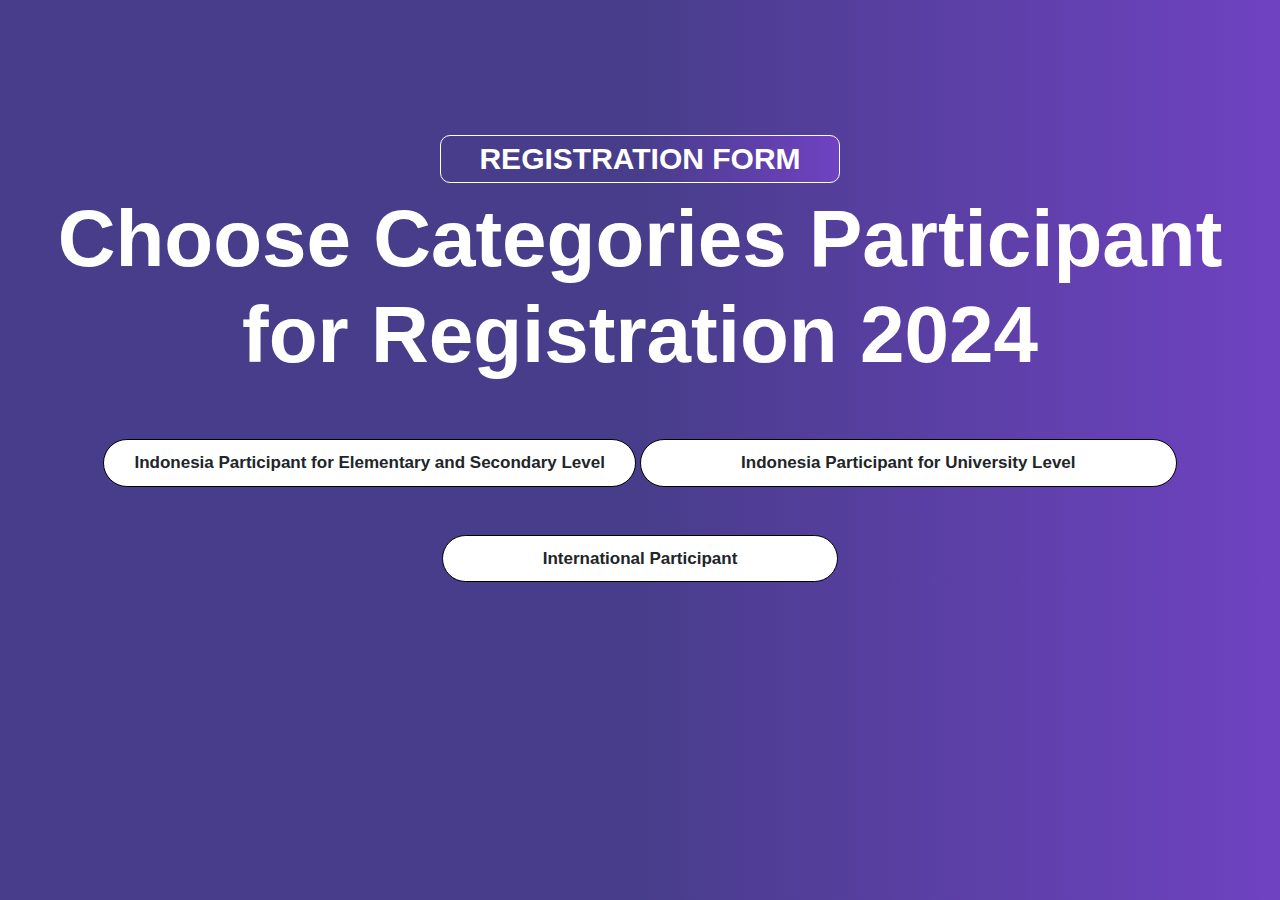
<file: index.html>
<!DOCTYPE html>
<html lang="en">
  <head>
    <meta charset="UTF-8" />
    <meta name="viewport" content="width=device-width, initial-scale=1.0" />
    <title>REGISTRATION FORM</title>
    <link rel="shortcut icon" href="./rr.png" type="image/x-icon">
    <link
      href="https://cdn.jsdelivr.net/npm/bootstrap@5.0.1/dist/css/bootstrap.min.css"
      rel="stylesheet"
    />
    <link rel="stylesheet" href="styles.css" />
  </head>
  <body>
    <div class="wrapper">
      <!-- <img src="images/slider/home4/slide4.JPG" alt=""> -->
      <div class="text-center">
        <h2 class="mx-auto">REGISTRATION FORM</h2>
        <h1 class="mx-auto">Choose Categories Participant for Registration 2024</h1>
        <!-- <h3 class="mx-auto">Chose Categories Participant for Registration</h3> -->
      </div>
    </div>

    <div class="link-web mx-auto text-center">
      <a href="/" class="btn btn--primary text-center mt-5"
        >Indonesia Participant for Elementary and Secondary Level <i class="&nbsp; fa-solid fa-earth-americas"></i
      ></a>
      <a href="/" class="btn btn--accent text-center mt-5"
        >Indonesia Participant for University Level <i class="&nbsp; fa-solid fa-earth-americas"></i
      ></a>
      <a href="/" class="btn btn--accent text-center mt-5"
      >International Participant <i class="&nbsp; fa-solid fa-earth-americas"></i
    ></a>
    </div>
  </body>
</html>
</file>
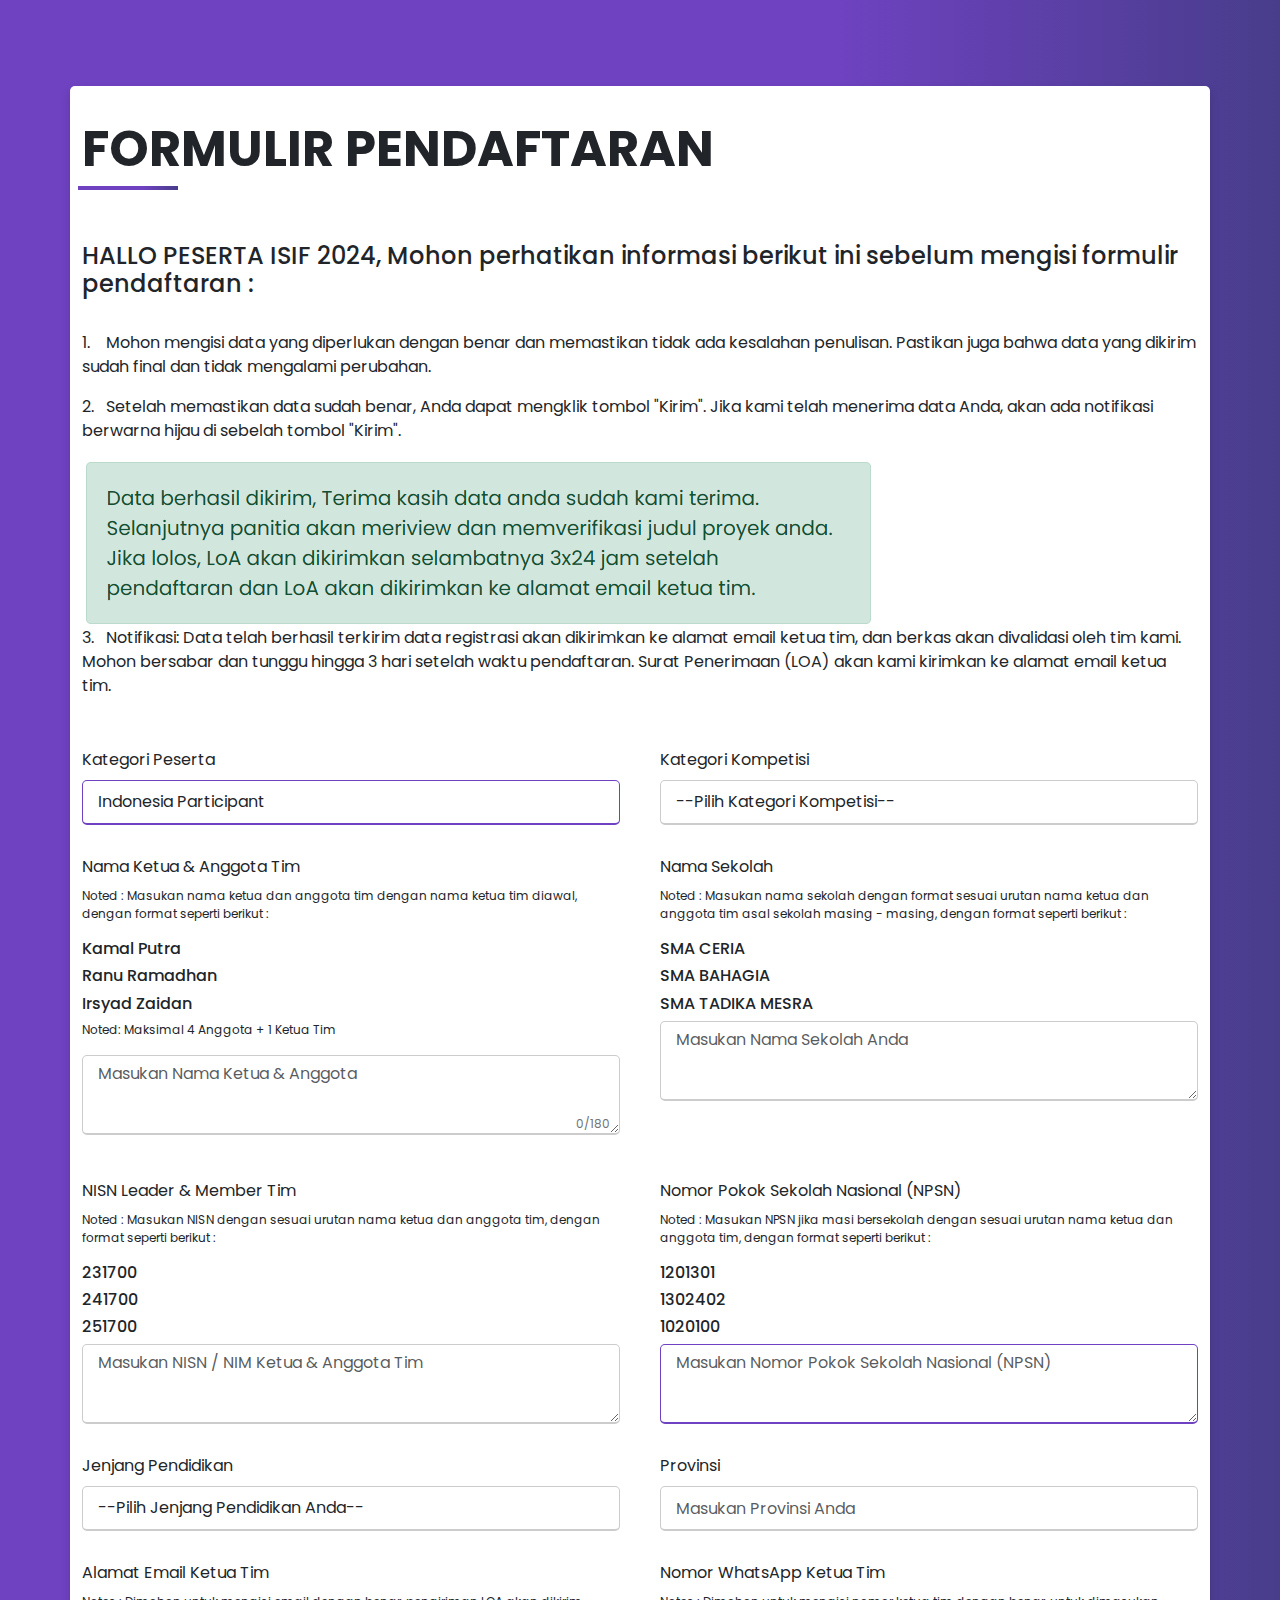
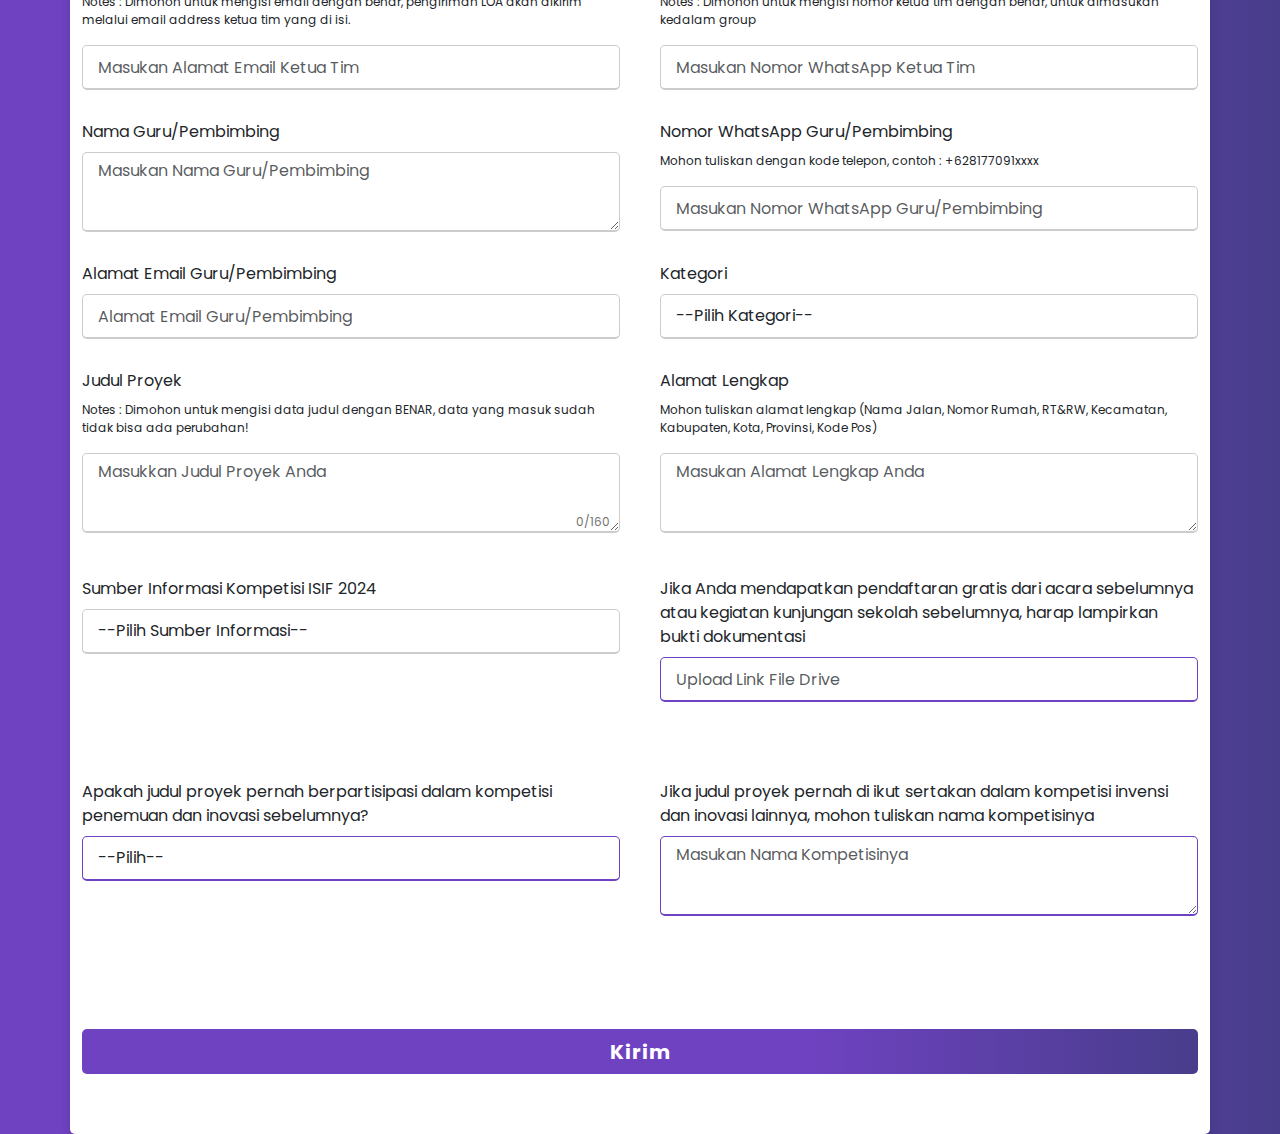
<file: Indonesian-Participant.html>
<!DOCTYPE html>
<html lang="en" dir="ltr">
  <head>
    <meta charset="UTF-8" />
    <title>REGISTRASI</title>
    <link rel="stylesheet" href="stylesss.css" />
    <link rel="shortcut icon" href="./rr.png" type="image/x-icon">
    <link
      href="https://cdn.jsdelivr.net/npm/bootstrap@5.0.1/dist/css/bootstrap.min.css"
      rel="stylesheet"
    />
    <link
      rel="stylesheet"
      href="https://unicons.iconscout.com/release/v4.0.0/css/line.css"
    />
    <meta
      name="viewport"
      content="width=device-width, initial-scale=1.0"
    />


    <!-- <script type="text/javascript"
    src="https://cdn.jsdelivr.net/npm/@emailjs/browser@3/dist/email.min.js">
    </script>
    <script type="text/javascript">
    (function(){
    emailjs.init("EbVpfytHZQMSNOqhK");
    })();
    </script> -->
  </head>

  
  <body>
    <div class="container">
      <div class="content">
        <div class="sub">FORMULIR PENDAFTARAN</div>
        <h1 class="garis-bawah"></h1>
        <br><br>
        <h4>HALLO PESERTA ISIF 2024, Mohon perhatikan informasi berikut ini sebelum mengisi formulir pendaftaran :</h4>
        <br>
        <p>1.&nbsp; &nbsp; Mohon mengisi data yang diperlukan dengan benar dan memastikan tidak ada kesalahan penulisan. Pastikan juga bahwa data yang dikirim sudah final dan tidak mengalami perubahan.</p>
        <p>2.&nbsp; &nbsp;Setelah memastikan data sudah benar, Anda dapat mengklik tombol "Kirim". Jika kami telah menerima data Anda, akan ada notifikasi berwarna hijau di sebelah tombol "Kirim". </p>
        <img class="con" src="../../1.PNG" alt="">
        <p>3.&nbsp; &nbsp;Notifikasi:
          Data telah berhasil terkirim data registrasi akan dikirimkan ke alamat email ketua tim,  dan berkas akan divalidasi oleh tim kami. 
Mohon bersabar dan tunggu hingga 3 hari setelah waktu pendaftaran. Surat Penerimaan (LOA) akan kami kirimkan ke alamat email ketua tim. </p>
        <form name="#">
          
          <div class="user-details">
            <div class="input-box">
              
              <label for="CATEGORY_PARTICIPANT" class="form-label"
                >Kategori Peserta</label
              >
              <select
                type="text"
                id="CATEGORY_PARTICIPANT"
                name="CATEGORY_PARTICIPANT"
                class="form-control"
                placeholder="Choose Categories Participant"
                value=""
                required
              >
                <!-- <option value="" >--Choose Categories Participant--</option> -->
                <option value="Indonesia Participant">Indonesia Participant</option>
              </select>
              </select>
            </div>
            <div class="input-box">
              <label for="CATEGORY_COMPETITION" class="form-label"
                >Kategori Kompetisi
              </label>
              <select
                type="text"
                id="CATEGORY_COMPETITION"
                name="CATEGORY_COMPETITION"
                class="form-control"
                placeholder="Choose Category Competition "
                required
              >
                <option value="">
                  --Pilih Kategori Kompetisi--
                </option>
                <option value="Online Competition">
                  Kompetisi Online
                </option>
                <option value="Offline Competition">
                  Kompetisi Offline
                </option>
                <option value="Offline Competition">
                  Offline Kompetisi + Excursion
                </option>
                <!-- <option value="Offline Competition">
                  Offline Kompetisi + Full Package
                </option> -->
              </select>
            </div>
            
            <div class="input-box">
              
              <label for="NAMA_LENGKAP" class="form-label"
                >Nama Ketua & Anggota Tim
                </label
              >
              <p>Noted : Masukan nama ketua dan anggota tim dengan nama ketua tim diawal, dengan format seperti berikut :</p>
              <h6>Kamal Putra</h6>
              <h6>Ranu Ramadhan</h6>
              <h6>Irsyad Zaidan</h6>
              <p>Noted: Maksimal 4 Anggota + 1 Ketua Tim</p>
              <!-- <img class="gam" src="../../aa.PNG" > -->
              <textarea
                type="text"
                id="NAMA_LENGKAP"
                name="NAMA_LENGKAP"
                class="form-control"
                placeholder="Masukan Nama Ketua & Anggota"
                required maxlength="180"
                required
              ></textarea>
              <p class="barrier" id="Limit"></p>
            </div>

            <div class="input-box">
              <label for="NAMA_SEKOLAH" class="form-label"
                >Nama Sekolah</label
              >
              <p>Noted : Masukan nama sekolah dengan format sesuai urutan nama ketua dan anggota tim asal sekolah masing - masing, dengan format seperti berikut :</p>
              <h6>SMA CERIA</h6>
              <h6>SMA BAHAGIA</h6>
              <h6>SMA TADIKA MESRA</h6>
              <textarea
                type="text"
                id="NAMA_SEKOLAH"
                name="NAMA_SEKOLAH"
                class="form-control"
                placeholder="Masukan Nama Sekolah Anda"
                required
              ></textarea>
            </div>

            <div class="input-box">
              <label for="NISN_NIM" class="form-label"
                >NISN Leader & Member Tim
              </label>
              <p>Noted : Masukan NISN dengan sesuai urutan nama ketua dan anggota tim, dengan format seperti berikut :</p>
              <h6>231700</h6>
              <h6>241700</h6>
              <h6>251700</h6>
              <textarea
                type="text"
                id="NISN_NIM"
                name="NISN_NIM"
                class="form-control"
                placeholder="Masukan NISN / NIM Ketua & Anggota Tim"
                required
              ></textarea>
            </div>


            <div class="input-box">
              <label for="NPSN" class="form-label"
                >Nomor Pokok Sekolah Nasional (NPSN)</label
              >
              <p>Noted : Masukan NPSN jika masi bersekolah dengan sesuai urutan nama ketua dan anggota tim, dengan format seperti berikut :</p>
              <h6>1201301</h6>
              <h6>1302402</h6>
              <h6>1020100</h6>
              <textarea
                type="number"
                id="NPSN"
                name="NPSN"
                class="form-control"
                placeholder="Masukan Nomor Pokok Sekolah Nasional (NPSN)"
              ></textarea>
            </div>

            <div class="input-box">
              <label for="GRADE" class="form-label">Jenjang Pendidikan </label>
              <select
                type="text"
                id="GRADE"
                name="GRADE"
                class="form-control"
                placeholder="Choose Grade"
                required
              >
                <option value="">--Pilih Jenjang Pendidikan Anda--</option>
                <option value="Sekolah Dasar">Sekolah Dasar</option>
                <option value="Sekolah Menengah Pertama">
                  Sekolah Menengah Pertama
                </option>
                <option value="Sekolah Menengah Atas">
                  Sekolah Menengah Atas
                </option>
              </select>
            </div>

            
            <div class="input-box">
              <label for="PROVINCE" class="form-label"
                >Provinsi</label
              >
              <input
                type="text"
                id="PROVINCE"
                name="PROVINCE"
                class="form-control"
                placeholder="Masukan Provinsi Anda"
                required
              />
            </div>

            <div class="input-box">
              <label for="LEADER_EMAIL" class="form-label"
                >Alamat Email Ketua Tim</label
              >
              <p>
                Notes : Dimohon untuk mengisi email dengan benar, pengiriman LOA akan dikirim melalui email address ketua tim yang di isi.
              </p>
              <input
                type="email"
                id="LEADER_EMAIL"
                name="LEADER_EMAIL"
                class="form-control"
                placeholder="Masukan Alamat Email Ketua Tim"
                required
              />
            </div>

            <div class="input-box">
              <label for="LEADER_WHATSAPP" class="form-label"
                >Nomor WhatsApp Ketua Tim</label
              >
              <!-- <p>
                Please write with phone code, example : +6281770914129
              </p> -->
              <p>
                Notes : Dimohon untuk mengisi nomor ketua tim dengan benar, untuk dimasukan kedalam group
              </p>
            <input
                type="number"
                id="LEADER_WHATSAPP"
                name="LEADER_WHATSAPP"
                class="form-control"
                placeholder="Masukan Nomor WhatsApp Ketua Tim"
                required
              />
            </div>

            <div class="input-box">
              <label for="NAME_SUPERVISOR" class="form-label"
                >Nama Guru/Pembimbing</label
              >
              <textarea
                type="text"
                id="NAME_SUPERVISOR"
                name="NAME_SUPERVISOR"
                class="form-control"
                placeholder="Masukan Nama Guru/Pembimbing"
                required
              ></textarea>
            </div>

            <div class="input-box">
              <label
                for="WHATSAPP_NUMBER_SUPERVISOR"
                class="form-label"
                >Nomor WhatsApp Guru/Pembimbing</label
              >
              <p>
                Mohon tuliskan dengan kode telepon, contoh : +628177091xxxx
              </p>
              <input
                type="number"
                id="WHATSAPP_NUMBER_SUPERVISOR"
                name="WHATSAPP_NUMBER_SUPERVISOR"
                class="form-control"
                placeholder="Masukan Nomor WhatsApp Guru/Pembimbing"
                required
              />
            </div>

            <div class="input-box">
              <label for="EMAIL_TEACHER_SUPERVISOR" class="form-label"
                >Alamat Email Guru/Pembimbing</label
              >
              <input
                type="email"
                id="EMAIL_TEACHER_SUPERVISOR"
                name="EMAIL_TEACHER_SUPERVISOR"
                class="form-control"
                placeholder="Alamat Email Guru/Pembimbing"
                required
              />
            </div>

            <div class="input-box">
              <label for="CATEGORIES" class="form-label"
                >Kategori</label
              >
              <select
                type="text"
                id="CATEGORIES"
                name="CATEGORIES"
                class="form-control"
                placeholder="--Choose-- "
                required
              >
                <option value="">--Pilih Kategori--</option>
                <option value="Mathematics">
                  Mathematics
                </option>
                <option value="Life Science">
                  Life Science
                </option>
                <option value="Physics, Energy and Engineering">
                  Physics, Energy and Engineering
                </option>
                <option value="Education">Education</option>
                <option value="Environmental">Environmental</option>
                <option value="Technology">Technology</option>
                <option value="Social Sciences">Social Sciences</option>
              </select>
            </div>

            <div class="input-box">
              <label for="PROJECT_TITLE" class="form-label"
                >Judul Proyek</label
              >
              <p>
                Notes : Dimohon untuk mengisi data judul dengan BENAR,
                data yang masuk sudah tidak bisa ada perubahan!
              </p>
              <textarea
                type="text"
                id="PROJECT_TITLE"
                name="PROJECT_TITLE"
                class="form-control"
                placeholder="Masukkan Judul Proyek Anda"
                required maxlength="160"
                required
              ></textarea>
              <p class="barrier" id="Limit2"></p>
            </div>

            

            <div class="input-box">
              <label for="COMPLETE_ADDRESS" class="form-label"
                >Alamat Lengkap</label
              >
              <p>
                Mohon tuliskan alamat lengkap (Nama Jalan,
                Nomor Rumah, RT&RW, Kecamatan, Kabupaten, Kota,
                Provinsi, Kode Pos)
              </p>
              <textarea
                type="text"
                id="COMPLETE_ADDRESS"
                name="COMPLETE_ADDRESS"
                class="form-control"
                placeholder="Masukan Alamat Lengkap Anda"
                required
              ></textarea>
            </div>

            <div class="input-box">
              <label for="INFORMATION_RESOURCES" class="form-label"
                >Sumber Informasi Kompetisi ISIF 2024</label
              >
              <!-- <p>
                Tuliskan nama yang memberikan sumber atau dapat menulis
                sumber lain (Ex: Instagram, Pendaftaran Gratis acara
                acara sebelumnya, Kunjungan Sekolah Golden Ticket, dll)
              </p> -->
              <select
                type="text"
                id="INFORMATION_RESOURCES"
                name="INFORMATION_RESOURCES"
                class="form-control"
                placeholder="--Choose Information Resources-- "
                required
              >
                <option value="">
                  --Pilih Sumber Informasi--
                </option>
                <option value="IYSA Instagram">IYSA Instagram</option>
                <option value="ISIF Instagram">
                  ISIF Instagram
                </option>
                <option value="Pembimbing/Sekolah">
                  Pembimbing/Sekolah
                </option>
                <option value="IYSA FaceBook">IYSA FaceBook</option>
                <option value="IYSA Linkedin">IYSA Linkedin</option>
                <option value="IYSA Website">IYSA Website</option>
                <option value="ISIF Website">ISIF Website</option>
                <option value="IYSA Email">IYSA Email</option>
                <option value="ISIF Email">ISIF Email</option>
                <option value="Acara Sebelumnya">Acara Sebelumnya</option>
                <option value="Lainnya">Lainnya</option>
              </select>
            </div>


            <div class="input-box">
              <label for="FILE" class="form-label"
                >Jika Anda mendapatkan pendaftaran gratis dari acara sebelumnya atau
                kegiatan kunjungan sekolah sebelumnya, harap lampirkan bukti
                dokumentasi </label
              >
              <input
                type="url"
                id="FILE"
                name="FILE"
                class="form-control"
                placeholder="Upload Link File Drive"

              />
              <br><br>
            </div>
            

            <div class="input-box">
              <label
                for="YES_NO"
                class="form-label"
                >Apakah judul proyek pernah berpartisipasi dalam kompetisi penemuan dan inovasi sebelumnya?</label
              >
              <select
                type="text"
                id="YES_NO"
                name="YES_NO"
                class="form-control"
                placeholder="--Choose Information Resources-- "
                required
              >
                <option>--Pilih--</option>
                <option value="Yes">Iya</option>
                <option value="No">Tidak</option>
              </select>
            </div>
            
            <div class="input-box">
              <label for="JUDUL_PERNAH_BERPATISIPASI" class="form-label"
                >Jika judul proyek pernah di ikut sertakan dalam kompetisi invensi dan inovasi lainnya, mohon tuliskan nama kompetisinya</label
              >
              <textarea
                type="text"
                id="JUDUL_PERNAH_BERPATISIPASI"
                name="JUDUL_PERNAH_BERPATISIPASI"
                class="form-control"
                placeholder="Masukan Nama Kompetisinya"
              ></textarea>
              <div class="mt-5" id="form_alerts"></div>
            </div>

          </div>
          <div class="button">
            <input type="submit" value="Kirim" />
          </div>
        </form>
      </div>
    </div>

    <script src="https://code.jquery.com/jquery-3.6.0.min.js"></script>
    <script src="https://cdn.jsdelivr.net/npm/bootstrap@5.0.1/dist/js/bootstrap.bundle.min.js"></script>
    <!-- <script>
    function sendMail() {
      let parms = {
        CATEGORY_PARTICIPANT: document.getElementById(
          'CATEGORY_PARTICIPANT'
        ).value,
        CATEGORY_COMPETITION: document.getElementById(
          'CATEGORY_COMPETITION'
        ).value,
        NAMA_LENGKAP: document.getElementById('NAMA_LENGKAP').value,
        NAMA_SEKOLAH: document.getElementById('NAMA_SEKOLAH').value,
        NISN_NIM: document.getElementById('NISN_NIM').value,
        NPSN: document.getElementById('NPSN').value,
        GRADE: document.getElementById('GRADE').value,
        PROVINCE: document.getElementById('PROVINCE').value,
        LEADER_EMAIL: document.getElementById('LEADER_EMAIL').value,
        LEADER_WHATSAPP: document.getElementById('LEADER_WHATSAPP').value,
        NAME_SUPERVISOR: document.getElementById('NAME_SUPERVISOR').value,
        WHATSAPP_NUMBER_SUPERVISOR: document.getElementById(
          'WHATSAPP_NUMBER_SUPERVISOR'
        ).value,
        EMAIL_TEACHER_SUPERVISOR: document.getElementById(
          'EMAIL_TEACHER_SUPERVISOR'
        ).value,
        CATEGORIES: document.getElementById('CATEGORIES').value,
        PROJECT_TITLE: document.getElementById('PROJECT_TITLE').value,
        COMPLETE_ADDRESS: document.getElementById('COMPLETE_ADDRESS')
          .value,
        INFORMATION_RESOURCES: document.getElementById(
          'INFORMATION_RESOURCES'
        ).value,
        FILE: document.getElementById('FILE').value,
        YES_NO: document.getElementById('YES_NO').value,
        JUDUL_PERNAH_BERPATISIPASI: document.getElementById(
          'JUDUL_PERNAH_BERPATISIPASI'
        ).value,
      };
    
      emailjs
        .send('service_2rxj19o', 'template_9viz0s4', parms)
    }</script> -->


    <script>
      var NAMA_LENGKAP = document.getElementById
      ('NAMA_LENGKAP');
      var Limit = document.getElementById("Limit");
      var limit = 180;
      Limit.textContent = 0 + "/" + limit;
    
      NAMA_LENGKAP.addEventListener("input", function  () {
        var textLength = NAMA_LENGKAP.value.length;
        Limit.textContent = textLength + "/" + limit;
    
          if(textLength > limit) {
            NAMA_LENGKAP.style.borderColor = "#ff2851";
            Limit.style.color = "#ff2851";
          } else {
            NAMA_LENGKAP.style.borderColor = "#31821b";
            Limit.style.color = "#31821b";
          }if ('submit', textLength > limit) {
            alert("Exceeding the letter limit");
          }
      })
    
    </script>

    <script>
      var PROJECT_TITLE = document.getElementById
      ('PROJECT_TITLE');
      var Limit2 = document.getElementById("Limit2");
      var limit2 = 160;
      Limit2.textContent = 0 + "/" + limit2;  
    
      PROJECT_TITLE.addEventListener("input", function  () {
        var textLength = PROJECT_TITLE.value.length;
        Limit2.textContent = textLength + "/" + limit2;
    
          if(textLength > limit2) {
            PROJECT_TITLE.style.borderColor = "#ff2851";
            Limit2.style.color = "#ff2851";
          } else {
            PROJECT_TITLE.style.borderColor = "#31821b";
            Limit2.style.color = "#31821b";
    
    
          }if (textLength > limit2) {
            alert("#alert-name");
            remove("d-none");
          }
      })
    
    </script>

    <script>
    const scriptURL =
      '/';
    const form = document.forms['#'];
    
    form.addEventListener('submit', (e) => {
      e.preventDefault();
      fetch(scriptURL, { method: 'POST', body: new FormData(form) })
        .then((response) =>
          $('#form_alerts').html(
            "<div class='alert alert-success'>Data berhasil dikirim, Terima kasih data anda sudah kami terima. Selanjutnya panitia akan meriview dan memverifikasi judul proyek anda. Jika lolos, LoA akan dikirimkan selambatnya 3x24 jam setelah pendaftaran dan LoA akan dikirimkan ke alamat email ketua tim."
          )
        )
        .catch((error) =>
          $('#form_alerts').html(
            "<div class='alert alert-danger'>Data gagal terkirim!.</div>"
          )
        );
      form.reset();
    });</script>






  </body>
</html>
</file>
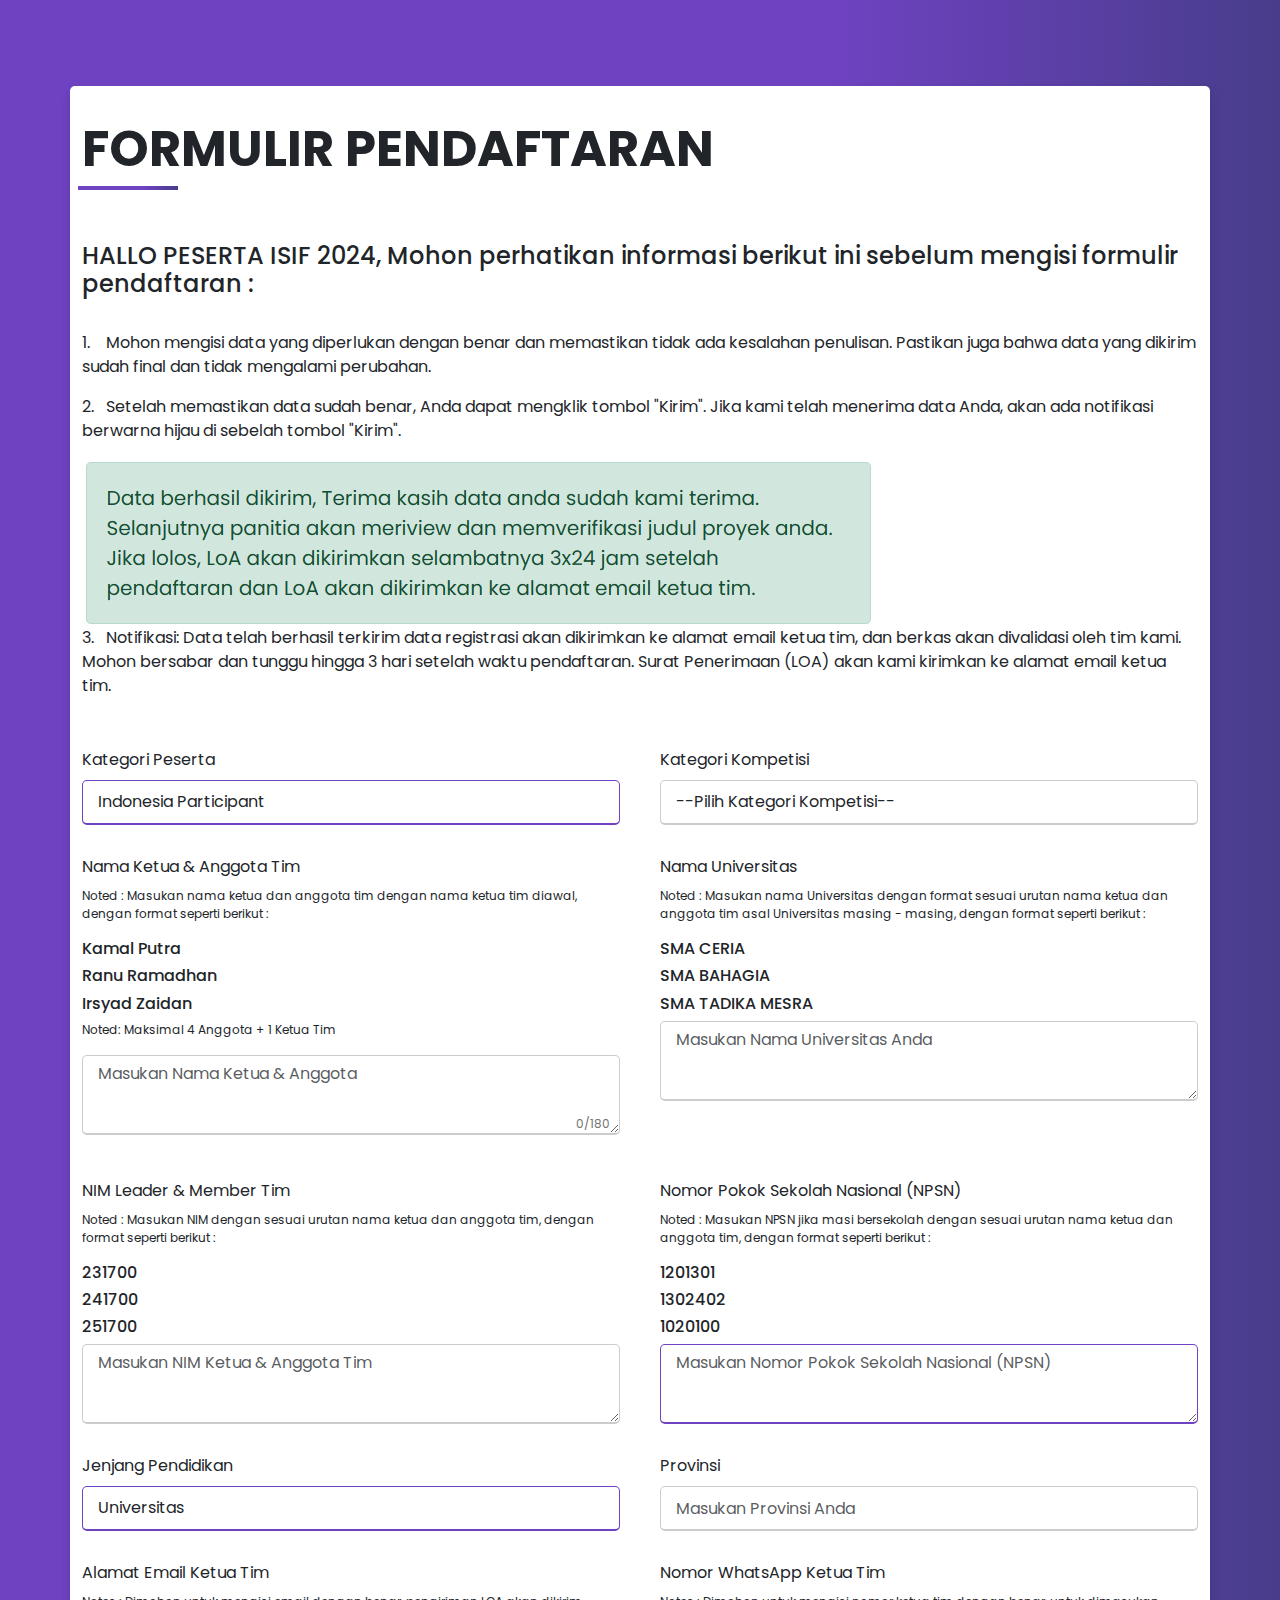
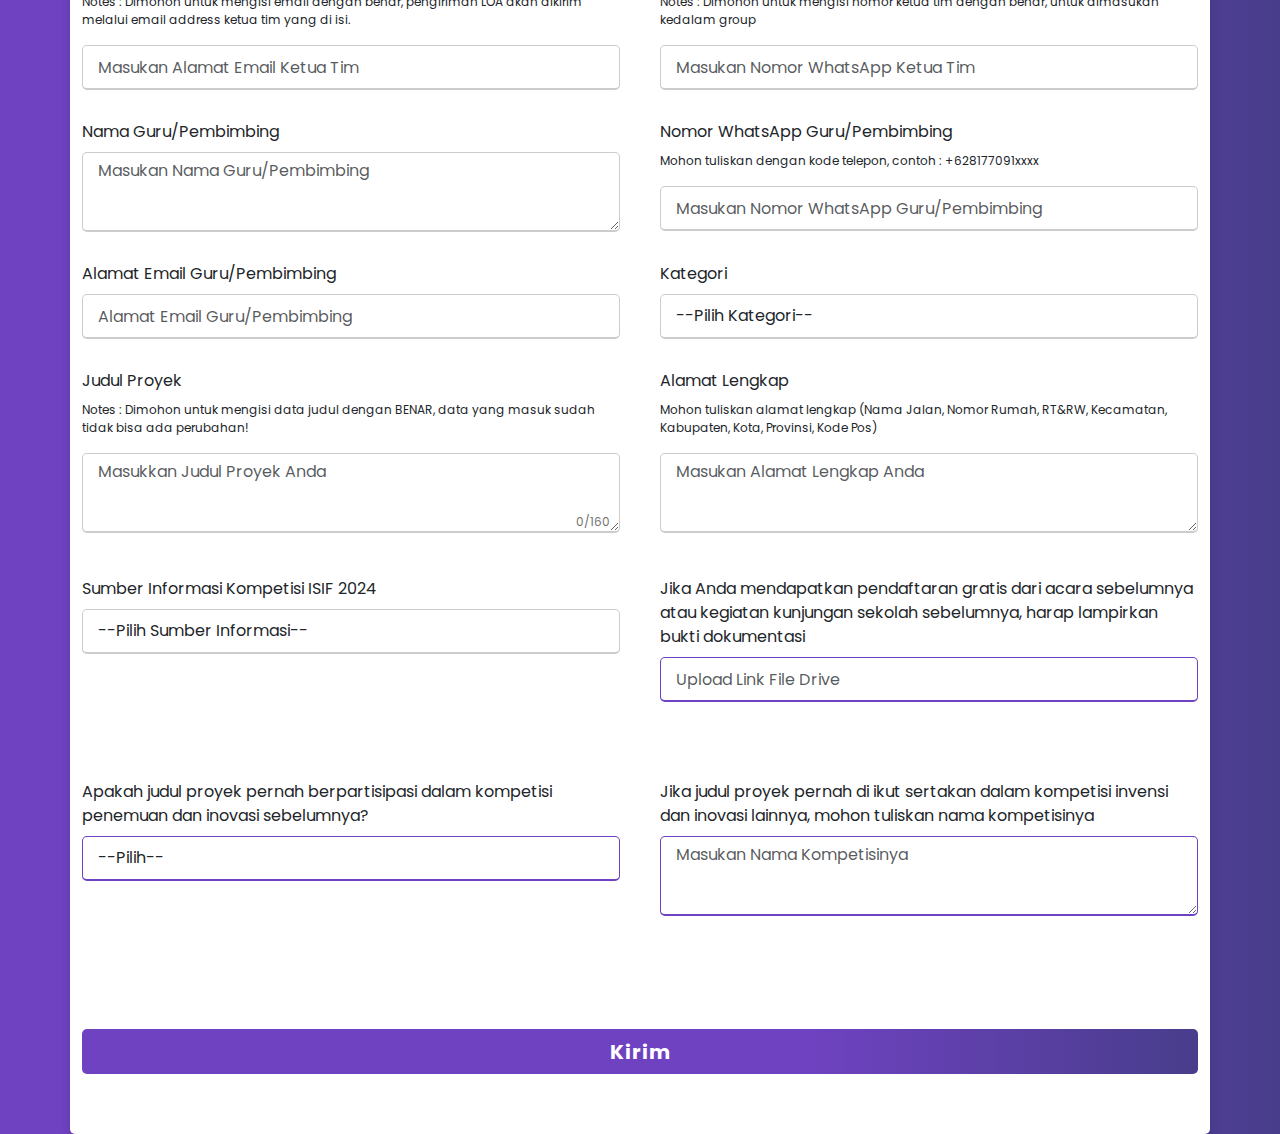
<file: Indonesian-Universitas-Participant.html>
<!DOCTYPE html>
<html lang="en" dir="ltr">
  <head>
    <meta charset="UTF-8" />
    <title>REGISTRASI</title>
    <link rel="stylesheet" href="stylesss.css" />
    <link rel="shortcut icon" href="./rr.png" type="image/x-icon">
    <link
      href="https://cdn.jsdelivr.net/npm/bootstrap@5.0.1/dist/css/bootstrap.min.css"
      rel="stylesheet"
    />
    <link
      rel="stylesheet"
      href="https://unicons.iconscout.com/release/v4.0.0/css/line.css"
    />
    <meta
      name="viewport"
      content="width=device-width, initial-scale=1.0"
    />


    <!-- <script type="text/javascript"
    src="https://cdn.jsdelivr.net/npm/@emailjs/browser@3/dist/email.min.js">
    </script>
    <script type="text/javascript">
    (function(){
    emailjs.init("EbVpfytHZQMSNOqhK");
    })();
    </script> -->
  </head>

  
  <body>
    <div class="container">
      <div class="content">
        <div class="sub">FORMULIR PENDAFTARAN</div>
        <h1 class="garis-bawah"></h1>
        <br><br>
        <h4>HALLO PESERTA ISIF 2024, Mohon perhatikan informasi berikut ini sebelum mengisi formulir pendaftaran :</h4>
        <br>
        <p>1.&nbsp; &nbsp; Mohon mengisi data yang diperlukan dengan benar dan memastikan tidak ada kesalahan penulisan. Pastikan juga bahwa data yang dikirim sudah final dan tidak mengalami perubahan.</p>
        <p>2.&nbsp; &nbsp;Setelah memastikan data sudah benar, Anda dapat mengklik tombol "Kirim". Jika kami telah menerima data Anda, akan ada notifikasi berwarna hijau di sebelah tombol "Kirim". </p>
        <img class="con" src="../../1.PNG" alt="">
        <p>3.&nbsp; &nbsp;Notifikasi:
          Data telah berhasil terkirim data registrasi akan dikirimkan ke alamat email ketua tim,  dan berkas akan divalidasi oleh tim kami. 
Mohon bersabar dan tunggu hingga 3 hari setelah waktu pendaftaran. Surat Penerimaan (LOA) akan kami kirimkan ke alamat email ketua tim. </p>
        <form name="#">
          
          <div class="user-details">
            <div class="input-box">
              
              <label for="CATEGORY_PARTICIPANT" class="form-label"
                >Kategori Peserta</label
              >
              <select
                type="text"
                id="CATEGORY_PARTICIPANT"
                name="CATEGORY_PARTICIPANT"
                class="form-control"
                placeholder="Choose Categories Participant"
                value=""
                required
              >
                <!-- <option value="" >--Choose Categories Participant--</option> -->
                <option value="Indonesia Participant">Indonesia Participant</option>
              </select>
              </select>
            </div>
            <div class="input-box">
              <label for="CATEGORY_COMPETITION" class="form-label"
                >Kategori Kompetisi
              </label>
              <select
                type="text"
                id="CATEGORY_COMPETITION"
                name="CATEGORY_COMPETITION"
                class="form-control"
                placeholder="Choose Category Competition "
                required
              >
                <option value="">
                  --Pilih Kategori Kompetisi--
                </option>
                <option value="Online Competition">
                  Kompetisi Online
                </option>
                <option value="Offline Competition">
                  Kompetisi Offline
                </option>
                <option value="Offline Competition">
                  Offline Kompetisi + Excursion
                </option>
                <!-- <option value="Offline Competition">
                  Offline Kompetisi + Full Package
                </option> -->
              </select>
            </div>
            
            <div class="input-box">
              
              <label for="NAMA_LENGKAP" class="form-label"
                >Nama Ketua & Anggota Tim
                </label
              >
              <p>Noted : Masukan nama ketua dan anggota tim dengan nama ketua tim diawal, dengan format seperti berikut :</p>
              <h6>Kamal Putra</h6>
              <h6>Ranu Ramadhan</h6>
              <h6>Irsyad Zaidan</h6>
              <p>Noted: Maksimal 4 Anggota + 1 Ketua Tim</p>
              <!-- <img class="gam" src="../../aa.PNG" > -->
              <textarea
                type="text"
                id="NAMA_LENGKAP"
                name="NAMA_LENGKAP"
                class="form-control"
                placeholder="Masukan Nama Ketua & Anggota"
                required maxlength="180"
                required
              ></textarea>
              <p class="barrier" id="Limit"></p>
            </div>

            <div class="input-box">
              <label for="NAMA_UNIVERSITAS" class="form-label"
                >Nama Universitas</label
              >
              <p>Noted : Masukan nama Universitas dengan format sesuai urutan nama ketua dan anggota tim asal Universitas masing - masing, dengan format seperti berikut :</p>
              <h6>SMA CERIA</h6>
              <h6>SMA BAHAGIA</h6>
              <h6>SMA TADIKA MESRA</h6>
              <textarea
                type="text"
                id="NAMA_UNIVERSITAS"
                name="NAMA_UNIVERSITAS"
                class="form-control"
                placeholder="Masukan Nama Universitas Anda"
                required
              ></textarea>
            </div>

            <div class="input-box">
              <label for="NIM" class="form-label"
                >NIM Leader & Member Tim
              </label>
              <p>Noted : Masukan NIM dengan sesuai urutan nama ketua dan anggota tim, dengan format seperti berikut :</p>
              <h6>231700</h6>
              <h6>241700</h6>
              <h6>251700</h6>
              <textarea
                type="text"
                id="NIM"
                name="NIM"
                class="form-control"
                placeholder="Masukan NIM Ketua & Anggota Tim"
                required
              ></textarea>
            </div>


            <div class="input-box">
              <label for="NPSN" class="form-label"
                >Nomor Pokok Sekolah Nasional (NPSN)</label
              >
              <p>Noted : Masukan NPSN jika masi bersekolah dengan sesuai urutan nama ketua dan anggota tim, dengan format seperti berikut :</p>
              <h6>1201301</h6>
              <h6>1302402</h6>
              <h6>1020100</h6>
              <textarea
                type="number"
                id="NPSN"
                name="NPSN"
                class="form-control"
                placeholder="Masukan Nomor Pokok Sekolah Nasional (NPSN)"
              ></textarea>
            </div>

            <div class="input-box">
              <label for="GRADE" class="form-label">Jenjang Pendidikan </label>
              <select
                type="text"
                id="GRADE"
                name="GRADE"
                class="form-control"
                placeholder="Choose Grade"
                required
              >
                <!-- <option value="">--Pilih Jenjang Pendidikan Anda--</option>
                <option value="Sekolah Dasar">Sekolah Dasar</option>
                <option value="Sekolah Menengah Pertama">
                  Sekolah Menengah Pertama
                </option>
                <option value="Sekolah Menengah Atas">
                  Sekolah Menengah Atas
                </option> -->
                <option value="Universitas">Universitas</option>
              </select>
            </div>

            
            <div class="input-box">
              <label for="PROVINCE" class="form-label"
                >Provinsi</label
              >
              <input
                type="text"
                id="PROVINCE"
                name="PROVINCE"
                class="form-control"
                placeholder="Masukan Provinsi Anda"
                required
              />
            </div>

            <div class="input-box">
              <label for="LEADER_EMAIL" class="form-label"
                >Alamat Email Ketua Tim</label
              >
              <p>
                Notes : Dimohon untuk mengisi email dengan benar, pengiriman LOA akan dikirim melalui email address ketua tim yang di isi.
              </p>
              <input
                type="email"
                id="LEADER_EMAIL"
                name="LEADER_EMAIL"
                class="form-control"
                placeholder="Masukan Alamat Email Ketua Tim"
                required
              />
            </div>

            <div class="input-box">
              <label for="LEADER_WHATSAPP" class="form-label"
                >Nomor WhatsApp Ketua Tim</label
              >
              <!-- <p>
                Please write with phone code, example : +6281770914129
              </p> -->
              <p>
                Notes : Dimohon untuk mengisi nomor ketua tim dengan benar, untuk dimasukan kedalam group
              </p>
            <input
                type="number"
                id="LEADER_WHATSAPP"
                name="LEADER_WHATSAPP"
                class="form-control"
                placeholder="Masukan Nomor WhatsApp Ketua Tim"
                required
              />
            </div>

            <div class="input-box">
              <label for="NAME_SUPERVISOR" class="form-label"
                >Nama Guru/Pembimbing</label
              >
              <textarea
                type="text"
                id="NAME_SUPERVISOR"
                name="NAME_SUPERVISOR"
                class="form-control"
                placeholder="Masukan Nama Guru/Pembimbing"
                required
              ></textarea>
            </div>

            <div class="input-box">
              <label
                for="WHATSAPP_NUMBER_SUPERVISOR"
                class="form-label"
                >Nomor WhatsApp Guru/Pembimbing</label
              >
              <p>
                Mohon tuliskan dengan kode telepon, contoh : +628177091xxxx
              </p>
              <input
                type="number"
                id="WHATSAPP_NUMBER_SUPERVISOR"
                name="WHATSAPP_NUMBER_SUPERVISOR"
                class="form-control"
                placeholder="Masukan Nomor WhatsApp Guru/Pembimbing"
                required
              />
            </div>

            <div class="input-box">
              <label for="EMAIL_TEACHER_SUPERVISOR" class="form-label"
                >Alamat Email Guru/Pembimbing</label
              >
              <input
                type="email"
                id="EMAIL_TEACHER_SUPERVISOR"
                name="EMAIL_TEACHER_SUPERVISOR"
                class="form-control"
                placeholder="Alamat Email Guru/Pembimbing"
                required
              />
            </div>

            <div class="input-box">
              <label for="CATEGORIES" class="form-label"
                >Kategori</label
              >
              <select
                type="text"
                id="CATEGORIES"
                name="CATEGORIES"
                class="form-control"
                placeholder="--Choose-- "
                required
              >
                <option value="">--Pilih Kategori--</option>
                <option value="Mathematics">
                  Mathematics
                </option>
                <option value="Life Science">
                  Life Science
                </option>
                <option value="Physics, Energy and Engineering">
                  Physics, Energy and Engineering
                </option>
                <option value="Education">Education</option>
                <option value="Environmental">Environmental</option>
                <option value="Technology">Technology</option>
                <option value="Social Sciences">Social Sciences</option>
              </select>
            </div>

            <div class="input-box">
              <label for="PROJECT_TITLE" class="form-label"
                >Judul Proyek</label
              >
              <p>
                Notes : Dimohon untuk mengisi data judul dengan BENAR,
                data yang masuk sudah tidak bisa ada perubahan!
              </p>
              <textarea
                type="text"
                id="PROJECT_TITLE"
                name="PROJECT_TITLE"
                class="form-control"
                placeholder="Masukkan Judul Proyek Anda"
                required maxlength="160"
                required
              ></textarea>
              <p class="barrier" id="Limit2"></p>
            </div>

            

            <div class="input-box">
              <label for="COMPLETE_ADDRESS" class="form-label"
                >Alamat Lengkap</label
              >
              <p>
                Mohon tuliskan alamat lengkap (Nama Jalan,
                Nomor Rumah, RT&RW, Kecamatan, Kabupaten, Kota,
                Provinsi, Kode Pos)
              </p>
              <textarea
                type="text"
                id="COMPLETE_ADDRESS"
                name="COMPLETE_ADDRESS"
                class="form-control"
                placeholder="Masukan Alamat Lengkap Anda"
                required
              ></textarea>
            </div>

            <div class="input-box">
              <label for="INFORMATION_RESOURCES" class="form-label"
                >Sumber Informasi Kompetisi ISIF 2024</label
              >
              <!-- <p>
                Tuliskan nama yang memberikan sumber atau dapat menulis
                sumber lain (Ex: Instagram, Pendaftaran Gratis acara
                acara sebelumnya, Kunjungan Sekolah Golden Ticket, dll)
              </p> -->
              <select
                type="text"
                id="INFORMATION_RESOURCES"
                name="INFORMATION_RESOURCES"
                class="form-control"
                placeholder="--Choose Information Resources-- "
                required
              >
                <option value="">
                  --Pilih Sumber Informasi--
                </option>
                <option value="IYSA Instagram">IYSA Instagram</option>
                <option value="ISIF Instagram">
                  ISIF Instagram
                </option>
                <option value="Pembimbing/Sekolah">
                  Pembimbing/Sekolah
                </option>
                <option value="IYSA FaceBook">IYSA FaceBook</option>
                <option value="IYSA Linkedin">IYSA Linkedin</option>
                <option value="IYSA Website">IYSA Website</option>
                <option value="ISIF Website">ISIF Website</option>
                <option value="IYSA Email">IYSA Email</option>
                <option value="ISIF Email">ISIF Email</option>
                <option value="Acara Sebelumnya">Acara Sebelumnya</option>
                <option value="Lainnya">Lainnya</option>
              </select>
            </div>


            <div class="input-box">
              <label for="FILE" class="form-label"
                >Jika Anda mendapatkan pendaftaran gratis dari acara sebelumnya atau
                kegiatan kunjungan sekolah sebelumnya, harap lampirkan bukti
                dokumentasi </label
              >
              <input
                type="url"
                id="FILE"
                name="FILE"
                class="form-control"
                placeholder="Upload Link File Drive"

              />
              <br><br>
            </div>
            

            <div class="input-box">
              <label
                for="YES_NO"
                class="form-label"
                >Apakah judul proyek pernah berpartisipasi dalam kompetisi penemuan dan inovasi sebelumnya?</label
              >
              <select
                type="text"
                id="YES_NO"
                name="YES_NO"
                class="form-control"
                placeholder="--Choose Information Resources-- "
                required
              >
                <option>--Pilih--</option>
                <option value="Yes">Iya</option>
                <option value="No">Tidak</option>
              </select>
            </div>
            
            <div class="input-box">
              <label for="JUDUL_PERNAH_BERPATISIPASI" class="form-label"
                >Jika judul proyek pernah di ikut sertakan dalam kompetisi invensi dan inovasi lainnya, mohon tuliskan nama kompetisinya</label
              >
              <textarea
                type="text"
                id="JUDUL_PERNAH_BERPATISIPASI"
                name="JUDUL_PERNAH_BERPATISIPASI"
                class="form-control"
                placeholder="Masukan Nama Kompetisinya"
              ></textarea>
              <div class="mt-5" id="form_alerts"></div>
            </div>

          </div>
          <div class="button">
            <input type="submit" value="Kirim" />
          </div>
        </form>
      </div>
    </div>

    <script src="https://code.jquery.com/jquery-3.6.0.min.js"></script>
    <script src="https://cdn.jsdelivr.net/npm/bootstrap@5.0.1/dist/js/bootstrap.bundle.min.js"></script>
    <!-- <script>
    function sendMail() {
      let parms = {
        CATEGORY_PARTICIPANT: document.getElementById(
          'CATEGORY_PARTICIPANT'
        ).value,
        CATEGORY_COMPETITION: document.getElementById(
          'CATEGORY_COMPETITION'
        ).value,
        NAMA_LENGKAP: document.getElementById('NAMA_LENGKAP').value,
        NAMA_SEKOLAH: document.getElementById('NAMA_SEKOLAH').value,
        NISN_NIM: document.getElementById('NISN_NIM').value,
        NPSN: document.getElementById('NPSN').value,
        GRADE: document.getElementById('GRADE').value,
        PROVINCE: document.getElementById('PROVINCE').value,
        LEADER_EMAIL: document.getElementById('LEADER_EMAIL').value,
        LEADER_WHATSAPP: document.getElementById('LEADER_WHATSAPP').value,
        NAME_SUPERVISOR: document.getElementById('NAME_SUPERVISOR').value,
        WHATSAPP_NUMBER_SUPERVISOR: document.getElementById(
          'WHATSAPP_NUMBER_SUPERVISOR'
        ).value,
        EMAIL_TEACHER_SUPERVISOR: document.getElementById(
          'EMAIL_TEACHER_SUPERVISOR'
        ).value,
        CATEGORIES: document.getElementById('CATEGORIES').value,
        PROJECT_TITLE: document.getElementById('PROJECT_TITLE').value,
        COMPLETE_ADDRESS: document.getElementById('COMPLETE_ADDRESS')
          .value,
        INFORMATION_RESOURCES: document.getElementById(
          'INFORMATION_RESOURCES'
        ).value,
        FILE: document.getElementById('FILE').value,
        YES_NO: document.getElementById('YES_NO').value,
        JUDUL_PERNAH_BERPATISIPASI: document.getElementById(
          'JUDUL_PERNAH_BERPATISIPASI'
        ).value,
      };
    
      emailjs
        .send('service_2rxj19o', 'template_9viz0s4', parms)
    }</script> -->

    <script>
      var NAMA_LENGKAP = document.getElementById
      ('NAMA_LENGKAP');
      var Limit = document.getElementById("Limit");
      var limit = 180;
      Limit.textContent = 0 + "/" + limit;
    
      NAMA_LENGKAP.addEventListener("input", function  () {
        var textLength = NAMA_LENGKAP.value.length;
        Limit.textContent = textLength + "/" + limit;
    
          if(textLength > limit) {
            NAMA_LENGKAP.style.borderColor = "#ff2851";
            Limit.style.color = "#ff2851";
          } else {
            NAMA_LENGKAP.style.borderColor = "#31821b";
            Limit.style.color = "#31821b";
          }if ('submit', textLength > limit) {
            alert("Exceeding the letter limit");
          }
      })
    
    </script>

    <script>
      var PROJECT_TITLE = document.getElementById
      ('PROJECT_TITLE');
      var Limit2 = document.getElementById("Limit2");
      var limit2 = 160;
      Limit2.textContent = 0 + "/" + limit2;  
    
      PROJECT_TITLE.addEventListener("input", function  () {
        var textLength = PROJECT_TITLE.value.length;
        Limit2.textContent = textLength + "/" + limit2;
    
          if(textLength > limit2) {
            PROJECT_TITLE.style.borderColor = "#ff2851";
            Limit2.style.color = "#ff2851";
          } else {
            PROJECT_TITLE.style.borderColor = "#31821b";
            Limit2.style.color = "#31821b";
    
    
          }if (textLength > limit2) {
            alert("#alert-name");
            remove("d-none");
          }
      })
    
    </script>

    <script>
    const scriptURL =
      '/';
    const form = document.forms['#'];
    
    form.addEventListener('submit', (e) => {
      e.preventDefault();
      fetch(scriptURL, { method: 'POST', body: new FormData(form) })
        .then((response) =>
          $('#form_alerts').html(
            "<div class='alert alert-success'>Data berhasil dikirim, Terima kasih data anda sudah kami terima. Selanjutnya panitia akan meriview dan memverifikasi judul proyek anda. Jika lolos, LoA akan dikirimkan selambatnya 3x24 jam setelah pendaftaran dan LoA akan dikirimkan ke alamat email ketua tim."
          )
        )
        .catch((error) =>
          $('#form_alerts').html(
            "<div class='alert alert-danger'>Data gagal terkirim!.</div>"
          )
        );
      form.reset();
    });</script>






  </body>
</html>
</file>
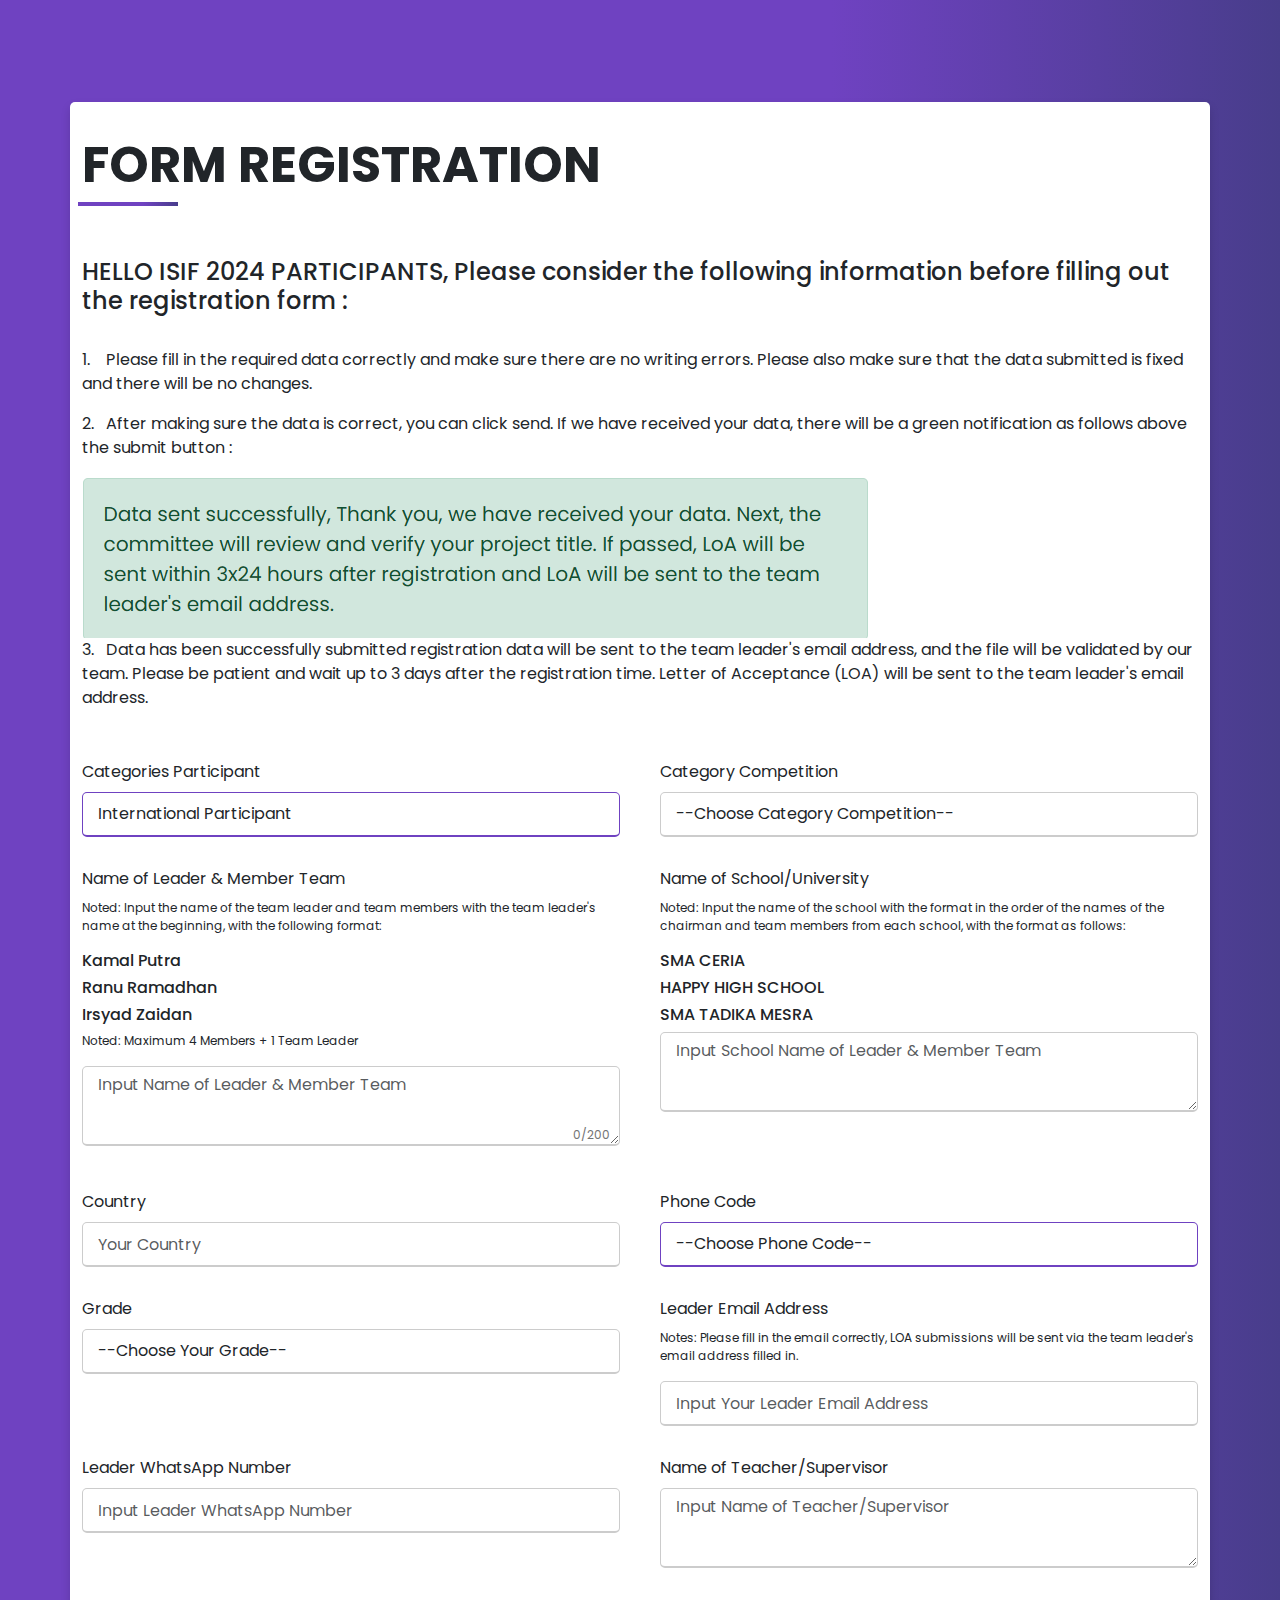
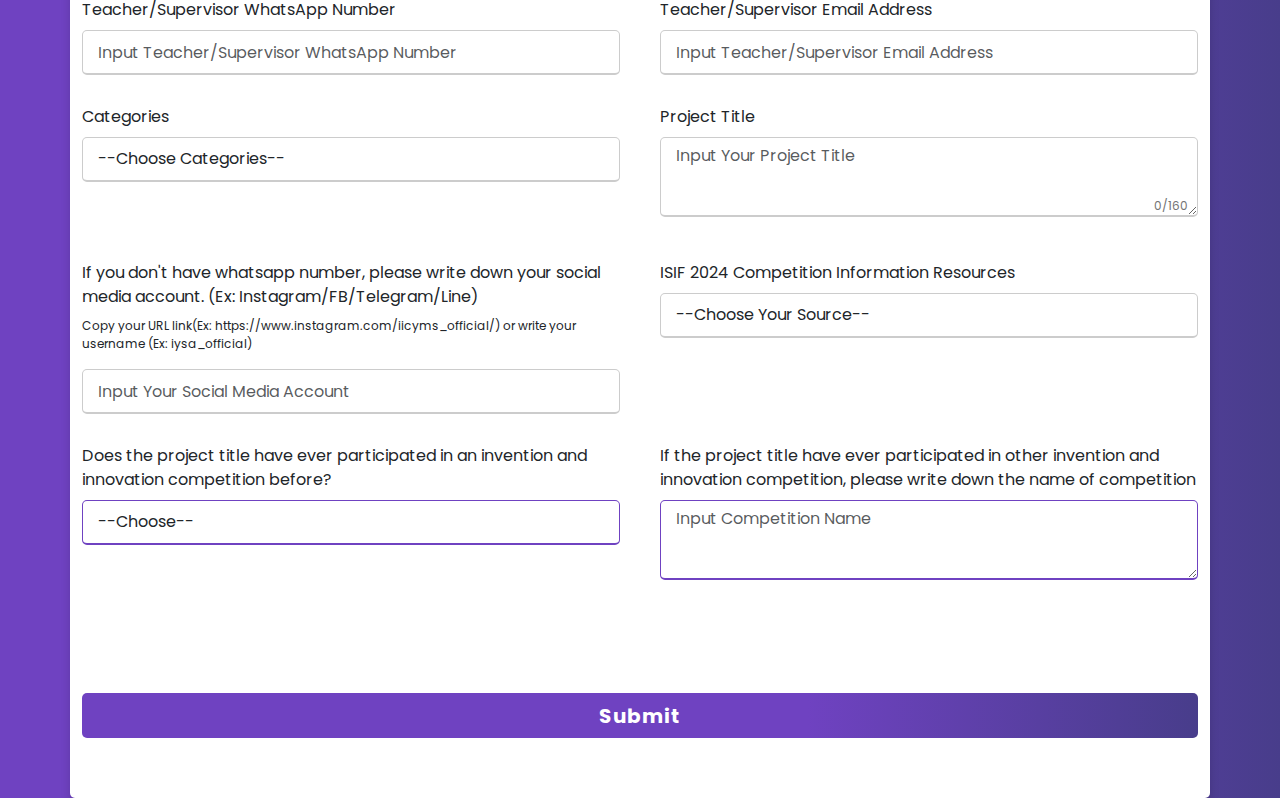
<file: International-Participant.html>
<!DOCTYPE html>
<html lang="en" dir="ltr">
  <head>
    <meta charset="UTF-8" />
    <title>REGISTRASI</title>
    <link rel="stylesheet" href="styless.css" />
    <link rel="shortcut icon" href="./rr.png" type="image/x-icon">
    <link
      href="https://cdn.jsdelivr.net/npm/bootstrap@5.0.1/dist/css/bootstrap.min.css"
      rel="stylesheet"
    />
    <link
      rel="stylesheet"
      href="https://unicons.iconscout.com/release/v4.0.0/css/line.css"
    />
    <meta
      name="viewport"
      content="width=device-width, initial-scale=1.0"
    />


    <!-- <script type="text/javascript"
    src="https://cdn.jsdelivr.net/npm/@emailjs/browser@3/dist/email.min.js">
    </script>
    <script type="text/javascript">
    (function(){
    emailjs.init("EbVpfytHZQMSNOqhK");
    })();
    </script> -->
  </head>

  
  <body>
    <div class="container">
      <div class="content">
        <div class="sub">FORM REGISTRATION</div>
        <h1 class="garis-bawah"></h1>
        <br><br>
        <h4>HELLO ISIF 2024 PARTICIPANTS, Please consider the following information before filling out the registration form :</h4>
        <br>
        <p>1.&nbsp; &nbsp; Please fill in the required data correctly and make sure there are no writing errors. Please also make sure that the data submitted is fixed and there will be no changes.</p>
        <p>2.&nbsp; &nbsp;After making sure the data is correct, you can click send. If we have received your data, there will be a green notification as follows above the submit button : </p>
        <img class="con" src="../../2.PNG" alt="">
        <p>3.&nbsp; &nbsp;Data has been successfully submitted registration data will be sent to the team leader's email address, and the file will be validated by our team. 
          Please be patient and wait up to 3 days after the registration time. Letter of Acceptance (LOA) will be sent to the team leader's email address.</p>
        <form name="#">
          
          <div class="user-details">
            <div class="input-box">
              
              <label for="CATEGORY_PARTICIPANT" class="form-label"
                >Categories Participant</label
              >
              <select
                type="text"
                id="CATEGORY_PARTICIPANT"
                name="CATEGORY_PARTICIPANT"
                class="form-control"
                placeholder="Choose Categories Participant"
                value=""
                required
              >
                <!-- <option value="" >--Choose Categories Participant--</option> -->
                <!-- <option value="Indonesia Participant">Indonesia Participant</option> -->
                <option value="International Participant">International Participant</option>
              </select>
            </div>
            <div class="input-box">
              
              <label for="CATEGORY_COMPETITION" class="form-label"
                >Category Competition</label
              >
              <select
                type="text"
                id="CATEGORY_COMPETITION"
                name="CATEGORY_COMPETITION"
                class="form-control"
                placeholder="Choose Category Competition "
                
                required
              >
                <option value="">--Choose Category Competition--</option>
                <option value="Online Competition">Online Competition</option>
                <option value="Online Competition + Certificate and Medal">Online Competition + Certificate and Medal</option>
                <option value="Offline Competition">Offline Competition</option>
                <option value="Offline Competition + Full Package">Offline Competition + Full Package</option>
                <option value="Offline Competition + Excursion">Offline Competition + Excursion</option>
              </select>
              </select>
            </div>

            <div class="input-box">
              <label for="NAMA_LENGKAP" class="form-label"
                >Name of Leader & Member Team</label
              >
              <p>Noted: Input the name of the team leader and team members with the team leader's name at the beginning, with the following format:</p>
              <h6>Kamal Putra</h6>
              <h6>Ranu Ramadhan</h6>
              <h6>Irsyad Zaidan</h6>
              <p>Noted: Maximum 4 Members + 1 Team Leader</p>
              <textarea
                type="text"
                id="NAMA_LENGKAP"
                name="NAMA_LENGKAP"
                class="form-control"
                placeholder="Input Name of Leader & Member Team"
                required maxlength="200"
                required
              ></textarea>
              <p class="barrier" id="Limit"></p>
            </div>

            <div class="input-box">
              <label for="NAMA_SEKOLAH" class="form-label"
                >Name of School/University</label
              >
              <p>Noted: Input the name of the school with the format in the order of the names of the chairman and team members from each school, with the format as follows:</p>
              <h6>SMA CERIA</h6>
              <h6>HAPPY HIGH SCHOOL</h6>
              <h6>SMA TADIKA MESRA</h6>
              <textarea
                type="text"
                id="NAMA_SEKOLAH"
                name="NAMA_SEKOLAH"
                class="form-control"
                placeholder="Input School Name of Leader & Member Team"
                required
              ></textarea>
            </div>

            <div class="input-box">
              <label for="COUNTRY" class="form-label">Country</label>
              <input
                type="text"
                id="COUNTRY"
                name="COUNTRY"
                class="form-control"
                placeholder="Your Country "
                required
              />
            </div>


            <div class="input-box">
              <label for="PHONE_CODE" class="form-label"
                >Phone Code</label
              >
              <select
                type="text"
                id="PHONE_CODE"
                name="PHONE_CODE"
                class="form-control"
                placeholder="Choose Phone Code "
                required
              >
                <option>--Choose Phone Code--</option>
                <option value="Indonesia +62">Indonesia +62</option>
                <option value="Afganistan +93">Afganistan +93</option>
                <option value="Afrika Selatan +27">Afrika Selatan +27</option>
                <option value="Afrika Tengah +236">Afrika Tengah +236</option>
                <option value="Albania +355">Albania +355</option>
                <option value="Algeria +213">Algeria +213</option>
                <option value="Amerika Serikat +1">Amerika Serikat +1</option>
                <option value="Arab Saudi +966">Arab Saudi +966</option>
                <option value="Australia +61">Australia +61</option>
                <option value="Azerbaijan +994">Azerbaijan +994</option>
                <option value="Austria +43">Austria +43</option>
                <option value="Bangladesh +880">Bangladesh +880</option>
                <option value="Belanda +31">Belanda +31</option>
                <option value="Belarus +375">Belarus +375</option>
                <option value="Bolivia +591">Bolivia +591</option>
                <option value="Brasil +55">Brasil +55</option>
                <option value="Brunei Darussalam +673">Brunei Darussalam +673</option>
                <option value="China +86">China +86</option>
                <option value="Filipina +63">Filipina +63</option>
                <option value="Finlandia +358">Finlandia +358</option>
                <option value="Hongaria +36">Hongaria +36</option>
                <option value="Hongkong +852">Hongkong +852</option>
                <option value="India +91">India +91</option>
                <option value="Irak +964">Irak +964</option>
                <option value="Iran +98">Iran +98</option>
                <option value="Irlandia +353">Irlandia +353</option>
                <option value="Jepang +81">Jepang +81</option>
                <option value="Kamboja +855">Kamboja +855</option>
                <option value="Kazakhstan +7">Kazakhstan +7</option>
                <option value="Korea Selatan +82">Korea Selatan +82</option>
                <option value="Republik Kongo +243">Republik Kongo +243</option>
                <option value="Kosta Rika +506">Kosta Rika +506</option>
                <option value="Lebanon +961">Lebanon +961</option>
                <option value="Malaysia +60">Malaysia +60</option>
                <option value="Maroko +212">Maroko +212</option>
                <option value="Mexico +52">Mexico +52</option>
                <option value="Myanmar +95">Myanmar +95</option>
                <option value="Nepal +977">Nepal +977</option>
                <option value="Pakistan +92">Pakistan +92</option>
                <option value="Rumania +40">Rumania +40</option>
                <option value="Singapura +65">Singapura +65</option>
                <option value="Slovenia +386">Slovenia +386</option>
                <option value="Taiwan +886">Taiwan +886</option>
                <option value="Thailand +66">Thailand +66</option>
                <option value="Turki +90">Turki +90</option>
                <option value="Turkmenistan +993">Turkmenistan +993</option>
                <option value="Uni Emirat Arab +971">Uni Emirat Arab +971</option>
                <option value="Uzbekistan +998">Uzbekistan +998</option>
                <option value="Vietnam +84">Vietnam +84</option>
                <option value="Zimbabwe +263">Zimbabwe +263</option>
                <option value="Puerto Riko +1">Puerto Riko +1</option>
              </select>
            </div>

            <div class="input-box">
              <label for="GRADE" class="form-label">Grade </label>
              <select
                type="text"
                id="GRADE"
                name="GRADE"
                class="form-control"
                placeholder="Choose Grade"
                required
              >
                <option value="">--Choose Your Grade--</option>
                <option value="Elementery">Elementery</option>
                <option value="Junior High School">
                  Junior High School
                </option>
                <option value="Senior High School">
                  Senior High School
                </option>
                <option value="University">University</option>
              </select>
            </div>

            <div class="input-box">
              <label for="LEADER_EMAIL" class="form-label"
                >Leader Email Address</label
              >
              <p>
                Notes: Please fill in the email correctly, LOA submissions will be sent via the team leader's email address filled in.
              </p>
              <input
                type="email"
                id="LEADER_EMAIL"
                name="LEADER_EMAIL"
                class="form-control"
                placeholder="Input Your Leader Email Address"
                required
              />
            </div>

            <div class="input-box">
              <label for="LEADER_WHATSAPP" class="form-label"
                >Leader WhatsApp Number</label
              >
              <!-- <p>
                Please write with phone code, example : +6281770914129
              </p> -->
              <!-- <p>
                Notes : Dimohon untuk mengisi nomor ketua tim dengan benar, untuk dimasukan kedalam group
              </p> -->
            <input
                type="number"
                id="LEADER_WHATSAPP"
                name="LEADER_WHATSAPP"
                class="form-control"
                placeholder="Input Leader WhatsApp Number"
                required
              />
            </div>

            <div class="input-box">
              <label for="NAME_SUPERVISOR" class="form-label"
                >Name of Teacher/Supervisor</label
              >
              <textarea
                type="text"
                id="NAME_SUPERVISOR"
                name="NAME_SUPERVISOR"
                class="form-control"
                placeholder="Input Name of Teacher/Supervisor"
                required
              ></textarea>
            </div>

            <div class="input-box">
              <label
                for="WHATSAPP_NUMBER_SUPERVISOR"
                class="form-label"
                >Teacher/Supervisor WhatsApp Number</label
              >
              <input
                type="number"
                id="WHATSAPP_NUMBER_SUPERVISOR"
                name="WHATSAPP_NUMBER_SUPERVISOR"
                class="form-control"
                placeholder="Input Teacher/Supervisor WhatsApp Number"
                required
              />
            </div>

            <div class="input-box">
              <label for="EMAIL_TEACHER_SUPERVISOR" class="form-label"
                >Teacher/Supervisor Email Address</label
              >
              <input
                type="email"
                id="EMAIL_TEACHER_SUPERVISOR"
                name="EMAIL_TEACHER_SUPERVISOR"
                class="form-control"
                placeholder="Input Teacher/Supervisor Email Address"
                required
              />
            </div>

            <div class="input-box">
              <label for="CATEGORIES" class="form-label"
                >Categories</label
              >
              <select
                type="text"
                id="CATEGORIES"
                name="CATEGORIES"
                class="form-control"
                placeholder="--Choose-- "
                required
              >
                <option value="">--Choose Categories--</option>
                <option value="Mathematics">
                  Mathematics
                </option>
                <option value="Life Science">
                  Life Science
                </option>
                <option value="Physics, Energy and Engineering">
                  Physics, Energy and Engineering
                </option>
                <option value="Education">Education</option>
                <option value="Environmental">Environmental</option>
                <option value="Technology">Technology</option>
                <option value="Social Sciences">Social Sciences</option>
              </select>
            </div>

            <div class="input-box">
              <label for="PROJECT_TITLE" class="form-label"
                >Project Title</label
              >
              <!-- <p>
                Notes : Dimohon untuk mengisi data judul dengan BENAR,
                data yang masuk sudah tidak bisa ada perubahan!
              </p> -->
              <textarea
                type="text"
                id="PROJECT_TITLE"
                name="PROJECT_TITLE"
                class="form-control"
                placeholder="Input Your Project Title"
                required maxlength="160"
                required
              ></textarea>
              <p class="barrier" id="Limit2"></p>
            </div>

            

            <div class="input-box">
              <label for="SOSMED" class="form-label">If you don't have whatsapp number, please write down your social media account. (Ex: Instagram/FB/Telegram/Line)</label>
              <P>Copy your URL link(Ex: https://www.instagram.com/iicyms_official/) or write your username (Ex: iysa_official)</P>
              <input
                type="text"
                id="SOSMED"
                name="SOSMED"
                class="form-control"
                placeholder="Input Your Social Media Account "
                required
              />
            </div>

            <div class="input-box">
              <label for="INFORMATION_RESOURCES" class="form-label"
                >ISIF 2024 Competition Information Resources</label
              >
              <select
                type="text"
                id="INFORMATION_RESOURCES"
                name="INFORMATION_RESOURCES"
                class="form-control"
                placeholder="--Choose Information Resources-- "
                required
              >
                <option value="">
                  --Choose Your Source--
                </option>
                <option value="IYSA Instagram">IYSA Instagram</option>
                <option value="ISIF Instagram">
                  ISIF Instagram
                </option>
                <option value="Pembimbing/Sekolah">
                  Pembimbing/Sekolah
                </option>
                <option value="IYSA FaceBook">IYSA FaceBook</option>
                <option value="IYSA Linkedin">IYSA Linkedin</option>
                <option value="IYSA Website">IYSA Website</option>
                <option value="ISIF Website">ISIF Website</option>
                <option value="IYSA Email">IYSA Email</option>
                <option value="ISIF Email">ISIF Email</option>
                <option value="Previous Event">Previous Event</option>
                <option value="Others">Lainnya</option>
              </select>
            </div>
            

            <div class="input-box">
              <label
                for="YES_NO"
                class="form-label"
                >Does the project title have ever participated in an invention and innovation competition before?</label
              >
              <select
                type="text"
                id="YES_NO"
                name="YES_NO"
                class="form-control"
                placeholder="--Choose-- "
                required
              >
                <option>--Choose--</option>
                <option value="Yes">Yes</option>
                <option value="No">No</option>
              </select>
            </div>
            
            <div class="input-box">
              <label for="JUDUL_PERNAH_BERPATISIPASI" class="form-label"
                >If the project title have ever participated in other invention and innovation competition, please write down the name of competition</label
              >
              <textarea
                type="text"
                id="JUDUL_PERNAH_BERPATISIPASI"
                name="JUDUL_PERNAH_BERPATISIPASI"
                class="form-control"
                placeholder="Input Competition Name"
              ></textarea>
              <div class="mt-5" id="form_alerts"></div>
            </div>
          </div>
          <div class="button">
            <input type="submit" value="Submit" />
          </div>
        </form>
      </div>
    </div>

    <script src="https://code.jquery.com/jquery-3.6.0.min.js"></script>
    <script src="https://cdn.jsdelivr.net/npm/bootstrap@5.0.1/dist/js/bootstrap.bundle.min.js"></script>
    <script>
    // function sendMail() {


    //   let parms = {
    //     CATEGORY_PARTICIPANT: document.getElementById(
    //       'CATEGORY_PARTICIPANT'
    //     ).value,
    //     CATEGORY_COMPETITION: document.getElementById(
    //       'CATEGORY_COMPETITION'
    //     ).value,
    //     NAMA_LENGKAP: document.getElementById('NAMA_LENGKAP').value,
    //     NAMA_SEKOLAH: document.getElementById('NAMA_SEKOLAH').value,
    //     COUNTRY: document.getElementById('COUNTRY').value,
    //     PHONE_CODE: document.getElementById('PHONE_CODE').value,
    //     GRADE: document.getElementById('GRADE').value,
    //     LEADER_EMAIL: document.getElementById('LEADER_EMAIL').value,
    //     LEADER_WHATSAPP: document.getElementById('LEADER_WHATSAPP').value,
    //     NAME_SUPERVISOR: document.getElementById('NAME_SUPERVISOR').value,
    //     WHATSAPP_NUMBER_SUPERVISOR: document.getElementById(
    //       'WHATSAPP_NUMBER_SUPERVISOR'
    //     ).value,
    //     EMAIL_TEACHER_SUPERVISOR: document.getElementById(
    //       'EMAIL_TEACHER_SUPERVISOR'
    //     ).value,
    //     CATEGORIES: document.getElementById('CATEGORIES').value,
    //     PROJECT_TITLE: document.getElementById('PROJECT_TITLE').value,
    //     SOSMED: document.getElementById('SOSMED')
    //       .value,
    //     INFORMATION_RESOURCES: document.getElementById(
    //       'INFORMATION_RESOURCES'
    //     ).value,
    //     YES_NO: document.getElementById('YES_NO').value,
    //     JUDUL_PERNAH_BERPATISIPASI: document.getElementById(
    //       'JUDUL_PERNAH_BERPATISIPASI'
    //     ).value,
    //     nomorUrut : document.getElementById("nomorUrut").value,
    //   };
    
    //   emailjs
    //     .send('service_2rxj19o', 'template_55jakrl', parms)
    // }</script>


<script>
  var NAMA_LENGKAP = document.getElementById
  ('NAMA_LENGKAP');
  var Limit = document.getElementById("Limit");
  var limit = 200;
  Limit.textContent = 0 + "/" + limit;

  NAMA_LENGKAP.addEventListener("input", function  () {
    var textLength = NAMA_LENGKAP.value.length;
    Limit.textContent = textLength + "/" + limit;

      if(textLength > limit) {
        NAMA_LENGKAP.style.borderColor = "#ff2851";
        Limit.style.color = "#ff2851";
      } else {
        NAMA_LENGKAP.style.borderColor = "#31821b";
        Limit.style.color = "#31821b";
      }if (textLength > limit) {
        alert("Exceeding the letter limit");
      }
  })

</script>
<script>
  var PROJECT_TITLE = document.getElementById
  ('PROJECT_TITLE');
  var Limit2 = document.getElementById("Limit2");
  var limit2 = 160;
  Limit2.textContent = 0 + "/" + limit2;  

  PROJECT_TITLE.addEventListener("input", function  () {
    var textLength = PROJECT_TITLE.value.length;
    Limit2.textContent = textLength + "/" + limit2;

      if(textLength > limit2) {
        PROJECT_TITLE.style.borderColor = "#ff2851";
        Limit2.style.color = "#ff2851";
      } else {
        PROJECT_TITLE.style.borderColor = "#31821b";
        Limit2.style.color = "#31821b";


      }if (textLength > limit2) {
        alert("#form_alerts");
        remove("d-none");
      }
  })

</script>

    <script>
    const scriptURL =
      '/';
    const form = document.forms['#'];
    
    form.addEventListener('submit', (e) => {
      e.preventDefault();
      fetch(scriptURL, { method: 'POST', body: new FormData(form) })
        .then((response) =>
          $('#form_alerts').html(
            "<div class='alert alert-success'>Data sent successfully, Thank you, we have received your data. Next, the committee will review and verify your project title. If passed, LoA will be sent within 3x24 hours after registration and LoA will be sent to the team leader's email address."
          )
        )
        .catch((error) =>
          $('#form_alerts').html(
            "<div class='alert alert-danger'>Data failed to be sent!.</div>"
          )
        );
      form.reset();
    });</script>


<!-- <script>
  let nomorUrutCounter = 0;

  function generateNomorUrut() {
      const NAMA_LENGKAP = document.getElementById('NAMA_LENGKAP').value;
      const LEADER_EMAIL = document.getElementById('LEADER_EMAIL').value;

      if (NAMA_LENGKAP && LEADER_EMAIL) {
          nomorUrutCounter++;
          document.getElementById('nomorUrut').innerText = nomorUrutCounter;
      } else {
          alert('Mohon isi NAMA_LENGKAP dan LEADER_EMAIL terlebih dahulu.');
      }
  }
</script> -->
  </body>
</html>
</file>
<file: styles.css>
/* .btn {
    border-radius: 40px;
    border: 0;
    font-size: 1.8rem;
    font-weight: 600;
    margin: 1rem 0;
    padding: 2rem 3rem;
    text-transform: uppercase;
    white-space: nowrap;
    cursor: pointer;

}

.btn--primary{
    background: dodgerblue;
    color: white    ;
}
.btn--primary:hover{
    background: yellow;
}

.btn--secondary{
    background: darkgreen;
    color: white;
}

.btn--secondary:hover{
    background: darkmagenta;
}

.btn--outline{
    background: #fff;
    color: black;
    border: 2px solid black;
}

.btn--outline:hover{
    background: black;
    color: #fff;
}

.btn--block{
    width: 100%;
    display: inline-block;
}

@media screen and (min-width:1024px) {
    .btn{
        font-size: 1.5rem;
    }
}
     */

body {
  font-size: 15px;
  /* color: #505050; */
  font-family: "Roboto Condensed", sans-serif;
  vertical-align: baseline;
  line-height: 26px;
  font-weight: 400;
  overflow-x: hidden;
  background: linear-gradient(to right, #483d8b  50%, #6f42c1  100%);
}

.wrapper {
  margin-top: 10px;
}

.wrapper h1 {
  font-size: 80px;
  margin-top: 1px;
  text-align: center;
  justify-content: center;
  font-weight: bold;
  color: #ffffff;
  font-family: "Trebuchet MS", "Lucida Sans Unicode", "Lucida Grande",
    "Lucida Sans", Arial, sans-serif;
}

.wrapper h2 {
  font-size: 30px;
  color: #ffffff;
  margin-top: 15vh;
  font-family: "Trebuchet MS", "Lucida Sans Unicode", "Lucida Grande",
    "Lucida Sans", Arial, sans-serif;
  border: 1px solid #ffffff;
  width: 400px;
  font-weight: bold;
  border-radius: 10px;
  padding: 5px;
  background: linear-gradient(to right, #483d8b  50%, #6f42c1  100%);
}

.wrapper h3 {
  font-size: 30px;
  margin-top: 1px;
  text-align: center;
  justify-content: center;
  font-weight: bold;
  color: #ffffff;
  font-family: "Trebuchet MS", "Lucida Sans Unicode", "Lucida Grande",
    "Lucida Sans", Arial, sans-serif;
}

/* button */

/* *{
        margin: auto;
        padding: 0;
        box-sizing: border-box;
    } */

a {
  border: none;
  background: initial;
}

.link-web .btn {
  margin: auto;
  align-items: center;
  justify-content: center;
  margin-top: 10 0px !important;
}

.btn--accent {
  padding: 10px 100px;
  border-radius: 550000px;
  cursor: pointer;
  border: #000 1px solid;
  /* color: #ffffff; */
  transition: all 0.4s;
  font-size: 17px;
  font-weight: bold;
  font-family: "Trebuchet MS", "Lucida Sans Unicode", "Lucida Grande",
    "Lucida Sans", Arial, sans-serif;
}

.btn--primary {
  padding: 10px 30px;
  border-radius: 550000px;
  cursor: pointer;
  border: #000 1px solid;
  /* color: #ffffff; */
  transition: all 0.4s;
  font-size: 17px;
  font-weight: bold;
  font-family: "Trebuchet MS", "Lucida Sans Unicode", "Lucida Grande",
    "Lucida Sans", Arial, sans-serif;
}

.btn--primary {
  background-color: #ffffff;
}

.btn--primary:hover {
  color: #ffffff;
  background: linear-gradient(to right, #6f42c1   65%, #483d8b  100%);
  box-shadow: 0 4px 15px 0 rgba(245,245,245);
  border: #000 2px solid;
}

.btn--accent {
  background-color: #ffffff;
}

.btn--accent:hover {
  color: #ffffff;
  background: linear-gradient(to right, #6f42c1   65%, #483d8b  100%);
  box-shadow: 0 4px 15px 0 rgba(245,245,245);
  border: #000 2px solid;
}

@media screen and (max-width: 426px) {
  .link-web .btn {
    width: 95%;
    margin-top: 2px !important;
    margin-bottom: 10px;
  }
  .wrapper h3 {
    font-size: 20px;
    margin-top: 1px !important;
    text-align: center;
    margin-bottom: 50px !important;
    justify-content: center;
    font-weight: bold;
    color: #ffffff;
    font-family: "Trebuchet MS", "Lucida Sans Unicode", "Lucida Grande",
      "Lucida Sans", Arial, sans-serif;
  }

  .link-web a{
      font-size: 15px;
  }

  .wrapper h1 {
    font-size: 25px !important;
    margin-top: 1px !important;
    text-align: center;
    margin-bottom: 70px;
    margin-top: 30px !important;
    justify-content: center;
    font-weight: bold;
    color: #ffffff;
    font-family: "Trebuchet MS", "Lucida Sans Unicode", "Lucida Grande",
      "Lucida Sans", Arial, sans-serif;
  }
  .wrapper h2 {
    font-size: 25px;
    color: #ffffff;
    margin-top: 90px !important;
    font-family: "Trebuchet MS", "Lucida Sans Unicode", "Lucida Grande",
      "Lucida Sans", Arial, sans-serif;
    border: 1px solid #ffffff;
    width: 320px;
    font-weight: bold;
    border-radius: 10px;
    padding: 5px;
    background: linear-gradient(to right, #6f42c1   65%, #483d8b  100%);
  }
  .btn {
    padding: 10px 10px;
    border-radius: 550000px;
    cursor: pointer;
    /* color: #ffffff; */
    transition: all 0.4s;
    font-size: 20px;
    font-weight: bold;
    font-family: "Trebuchet MS", "Lucida Sans Unicode", "Lucida Grande",
      "Lucida Sans", Arial, sans-serif;
  }
}
</file>
<file: stylesss.css>
@import url('https://fonts.googleapis.com/css2?family=Poppins:wght@200;300;400;500;600;700&display=swap');
* {
  margin: 0;
  padding: 0;
  box-sizing: border-box;
  font-family: 'Poppins', sans-serif;
}
body {
  height: 100vh;
  display: flex;
  justify-content: center;
  align-items: center;
  padding: 10px;
  background: linear-gradient(to right, #6f42c1   65%, #483d8b  100%);
}
.container {
  max-width: 700px;
  width: 100%;
  margin-top: 120rem;
  background-color: #fff;
  padding: 25px 30px;
  border-radius: 5px;
  box-shadow: 0 5px 10px rgba(0, 0, 0, 0.15);
}

.container .title {
  font-size: 25px;
  font-weight: 500;
  position: relative;
}
.container .title::before {
  content: '';
  position: absolute;
  left: 0;
  bottom: 0;
  height: 3px;
  width: 30px;
  border-radius: 5px;
  background: linear-gradient(to right, #6f42c1   65%, #483d8b  100%);
}
/* .content {
  margin-top: 9rem;
} */

.gam{
  display: flex;
}

.content form .user-details {
  display: flex;
  flex-wrap: wrap;
  justify-content: space-between;
  margin: 50px 0 20px 0;
}
form .user-details .input-box {
  margin-bottom: 30px;
  width: calc(100% / 2 - 20px);
}
form .input-box span.details {
  display: block;
  font-weight: 500;
  margin-bottom: 5px;
}
.user-details .input-box input {
  height: 45px;
  width: 100%;
  outline: none;
  font-size: 16px;
  border-radius: 5px;
  padding-left: 15px;
  border: 1px solid #ccc;
  border-bottom-width: 2px;
  transition: all 0.3s ease;
}

.user-details .input-box select {
  height: 45px;
  width: 100%;
  outline: none;
  font-size: 16px;
  border-radius: 5px;
  padding-left: 15px;
  border: 1px solid #ccc;
  border-bottom-width: 2px;
  transition: all 0.3s ease;
}

.user-details .input-box p {
  font-size: 12px;
}

.container .content .sub {
  font-weight: bold;
  font-size: 50px;
}

.garis-bawah::after {
  position: absolute;
  content: '';
  background: linear-gradient(to right, #6f42c1   65%, #483d8b  100%);
  height: 4px;
  width: 100px;
  left: 10%;
  transform: translateX(-50%);
}

.user-details .input-box textarea {
  height: 80px;
  width: 100%;
  outline: none;
  font-size: 16px;
  border-radius: 5px;
  padding-left: 15px;
  border: 1px solid #ccc;
  border-bottom-width: 2px;
  transition: all 0.3s ease;
}
.user-details .input-box input:focus,
.user-details .input-box input:valid {
  border-color: #6f42c1;
}

.user-details .input-box textarea:focus,
.user-details .input-box textarea:valid {
  border-color: #6f42c1;
}

.user-details .input-box select:focus,
.user-details .input-box select:valid {
  border-color: #6f42c1;
}

form .gender-details .gender-title {
  font-size: 20px;
  font-weight: 500;
}
form .category {
  display: flex;
  width: 80%;
  margin: 14px 0;
  justify-content: space-between;
}
form .category label {
  display: flex;
  align-items: center;
  cursor: pointer;
}
form .button {
  height: 45px;
  margin: 35px 0;
}
form .button input {
  height: 100%;
  width: 100%;
  border-radius: 5px;
  border: none;
  color: #fff;
  font-size: 20px;
  font-weight: bold;
  letter-spacing: 1px;
  cursor: pointer;
  transition: all 0.3s ease;
  background: linear-gradient(to right, #6f42c1   65%, #483d8b  100%);
}
form .button input:hover {
  /* transform: scale(0.99); */
  background: linear-gradient(-135deg, #483d8b, #6f42c1);
  color: #000;
}

.barrier {
  width: 100%;
  text-align: right;
  margin-top: -20px;
  padding-right: 10px;
  color: #737373;
}

@media (max-width: 767px) {
    .container {
        margin-top: 100rem;
      }
  }

@media (max-width: 584px) {
  .container {
    margin-top: 200px;
    max-width: 1100%;
  }
  form .user-details .input-box {
    margin-bottom: 15px;
    width: 200%;
  }
  form .category {
    width: 200%;
  }
  .container .content .sub {
    margin-top: 100px;
    padding-top: 500px;
  }
  .content form .user-details {
    max-height: 400px;
    overflow-y: scroll;
  }
  .user-details::-webkit-scrollbar {
    width: 5px;
  }
  .container .content .con {
    width: 23rem;
    height: 60px;
  }
}
@media (max-width: 428px) {
  .container .content .category {
    flex-direction: column;
  }

  .container .content .sub {
    font-size: 30px;
    margin: 0 0 0;
  }
  .garis-bawah::after {
    position: absolute;
    content: '';
    background: linear-gradient(to right, #6f42c1   65%, #483d8b  100%);
    height: 4px;
    width: 100px;
    left: 17%;
    transform: translateX(-50%);
  }
}

@media (max-width: 425px) {
  .garis-bawah::after {
    position: absolute;
    content: '';
    background: linear-gradient(to right, #6f42c1   65%, #483d8b  100%);
    height: 4px;
    width: 100px;
    left: 18%;
    transform: translateX(-50%);
  }
  .container .content .con {
    width: 23.5rem;
    height: 60px;
  }
  .container {
    margin-top: 1rem;
  }
}

@media (max-width: 375px) {
  .garis-bawah::after {
    position: absolute;
    content: '';
    background: linear-gradient(to right, #6f42c1   65%, #483d8b  100%);
    height: 4px;
    width: 100px;
    left: 18%;
    transform: translateX(-50%);
  }
  .container .content .con {
    width: 20.5rem;
    height: 60px;
  }
  .container {
    margin-top: 5rem;
  }
}


@media (max-width: 360px) {
  .garis-bawah::after {
    position: absolute;
    content: '';
    background: linear-gradient(to right, #6f42c1   65%, #483d8b  100%);
    height: 4px;
    width: 100px;
    left: 20%;
    transform: translateX(-50%);
  }
  .container .content .con {
    width: 17rem;
    height: 60px;
  }
  .container {
    margin-top: 11zrem;
  }
}

/* @media (max-width: 1920px) {
  .garis-bawah::after {
    position: absolute;
    content: '';
    background: linear-gradient(to right, #6f42c1   65%, #483d8b  100%);
    height: 4px;
    width: 100px;
    left: 8.3%;
    transform: translateX(-50%);
  }
} */
</file>
<file: styless.css>
@import url('https://fonts.googleapis.com/css2?family=Poppins:wght@200;300;400;500;600;700&display=swap');
* {
  margin: 0;
  padding: 0;
  box-sizing: border-box;
  font-family: 'Poppins', sans-serif;
}
body {
  height: 100vh;
  display: flex;
  justify-content: center;
  align-items: center;
  padding: 10px;
  background: linear-gradient(to right, #6f42c1   65%, #483d8b  100%);
}
.container {
  max-width: 700px;
  width: 100%;
  margin-top: 100rem;
  background-color: #fff;
  padding: 25px 30px;
  border-radius: 5px;
  box-shadow: 0 5px 10px rgba(0, 0, 0, 0.15);
}

.container .title {
  font-size: 25px;
  font-weight: 500;
  position: relative;
}
.container .title::before {
  content: '';
  position: absolute;
  left: 0;
  bottom: 0;
  height: 3px;
  width: 30px;
  border-radius: 5px;
  background: linear-gradient(to right, #6f42c1   65%, #483d8b  100%);
}
/* .content {
  margin-top: 9rem;
} */

.content form .user-details {
  display: flex;
  flex-wrap: wrap;
  justify-content: space-between;
  margin: 50px 0 20px 0;
}
form .user-details .input-box {
  margin-bottom: 30px;
  width: calc(100% / 2 - 20px);
}
form .input-box span.details {
  display: block;
  font-weight: 500;
  margin-bottom: 5px;
}
.user-details .input-box input {
  height: 45px;
  width: 100%;
  outline: none;
  font-size: 16px;
  border-radius: 5px;
  padding-left: 15px;
  border: 1px solid #ccc;
  border-bottom-width: 2px;
  transition: all 0.3s ease;
}

.user-details .input-box select {
  height: 45px;
  width: 100%;
  outline: none;
  font-size: 16px;
  border-radius: 5px;
  padding-left: 15px;
  border: 1px solid #ccc;
  border-bottom-width: 2px;
  transition: all 0.3s ease;
}

.user-details .input-box p {
  font-size: 12px;
}

.container .content .sub {
  font-weight: bold;
  font-size: 50px;
}

.garis-bawah::after {
  position: absolute;
  content: '';
  background: linear-gradient(to right, #6f42c1   65%, #483d8b  100%);
  height: 4px;
  width: 100px;
  left: 10%;
  transform: translateX(-50%);
}

.user-details .input-box textarea {
  height: 80px;
  width: 100%;
  outline: none;
  font-size: 16px;
  border-radius: 5px;
  padding-left: 15px;
  border: 1px solid #ccc;
  border-bottom-width: 2px;
  transition: all 0.3s ease;
}
.user-details .input-box input:focus,
.user-details .input-box input:valid {
  border-color: #6f42c1;
}

.user-details .input-box textarea:focus,
.user-details .input-box textarea:valid {
  border-color: #6f42c1;
}

.user-details .input-box select:focus,
.user-details .input-box select:valid {
  border-color: #6f42c1;
}

form .gender-details .gender-title {
  font-size: 20px;
  font-weight: 500;
}
form .category {
  display: flex;
  width: 80%;
  margin: 14px 0;
  justify-content: space-between;
}
form .category label {
  display: flex;
  align-items: center;
  cursor: pointer;
}
form .button {
  height: 45px;
  margin: 35px 0;
}
form .button input {
  height: 100%;
  width: 100%;
  border-radius: 5px;
  border: none;
  color: #fff;
  font-size: 20px;
  font-weight: bold;
  letter-spacing: 1px;
  cursor: pointer;
  transition: all 0.3s ease;
  background: linear-gradient(to right, #6f42c1   65%, #483d8b  100%);
}
form .button input:hover {
  /* transform: scale(0.99); */
  background: linear-gradient(-135deg, #483d8b, #6f42c1);
  color: #000;
}

.barrier {
  width: 100%;
  text-align: right;
  margin-top: -20px;
  padding-right: 10px;
  color: #737373;
}

@media (max-width: 584px) {
  .container {
    margin-top: 200px;
    max-width: 1100%;
  }
  form .user-details .input-box {
    margin-bottom: 15px;
    width: 200%;
  }
  form .category {
    width: 200%;
  }
  .container .content .sub {
    margin-top: 100px;
    padding-top: 500px;
  }
  .content form .user-details {
    max-height: 400px;
    overflow-y: scroll;
  }
  .user-details::-webkit-scrollbar {
    width: 5px;
  }
  .container .content .con {
    width: 23rem;
    height: 60px;
  }
}
@media (max-width: 428px) {
  .container .content .category {
    flex-direction: column;
  }

  .container {
    margin-top: 1rem;
  }

  .container .content .sub {
    font-size: 30px;
    margin: 0 0 0;
  }
  .garis-bawah::after {
    position: absolute;
    content: '';
    background: linear-gradient(to right, #6f42c1   65%, #483d8b  100%);
    height: 4px;
    width: 100px;
    left: 17%;
    transform: translateX(-50%);
  }
}

@media (max-width: 413px) {
  .garis-bawah::after {
    position: absolute;
    content: '';
    background: linear-gradient(to right, #6f42c1   65%, #483d8b  100%);
    height: 4px;
    width: 100px;
    left: 18%;
    transform: translateX(-50%);
  }
  .container .content .con {
    width: 20rem;
    height: 60px;
  }
}

/* @media (max-width: 375px) {
  .garis-bawah::after {
    position: absolute;
    content: '';
    background: linear-gradient(135deg, #71b7e6, #9b59b6);
    height: 4px;
    width: 100px;
    left: 18%;
    transform: translateX(-50%);
  }
  .container .content .con {
    width: 2rem;
    height: 60px;
  }
  .container {
    margin-top: 5rem;
  }
} */

@media (max-width: 360px) {
  .garis-bawah::after {
    position: absolute;
    content: '';
    background: linear-gradient(to right, #6f42c1   65%, #483d8b  100%);
    height: 4px;
    width: 100px;
    left: 20%;
    transform: translateX(-50%);
  }
  .container .content .con {
    width: 17rem;
    height: 60px;
  }
  .container {
    margin-top: 5rem;
  }
}

/* @media (max-width: 1920px) {
  .garis-bawah::after {
    position: absolute;
    content: '';
    background: linear-gradient(135deg, #71b7e6, #9b59b6);
    height: 4px;
    width: 100px;
    left: 8.3%;
    transform: translateX(-50%);
  }
} */
</file>
